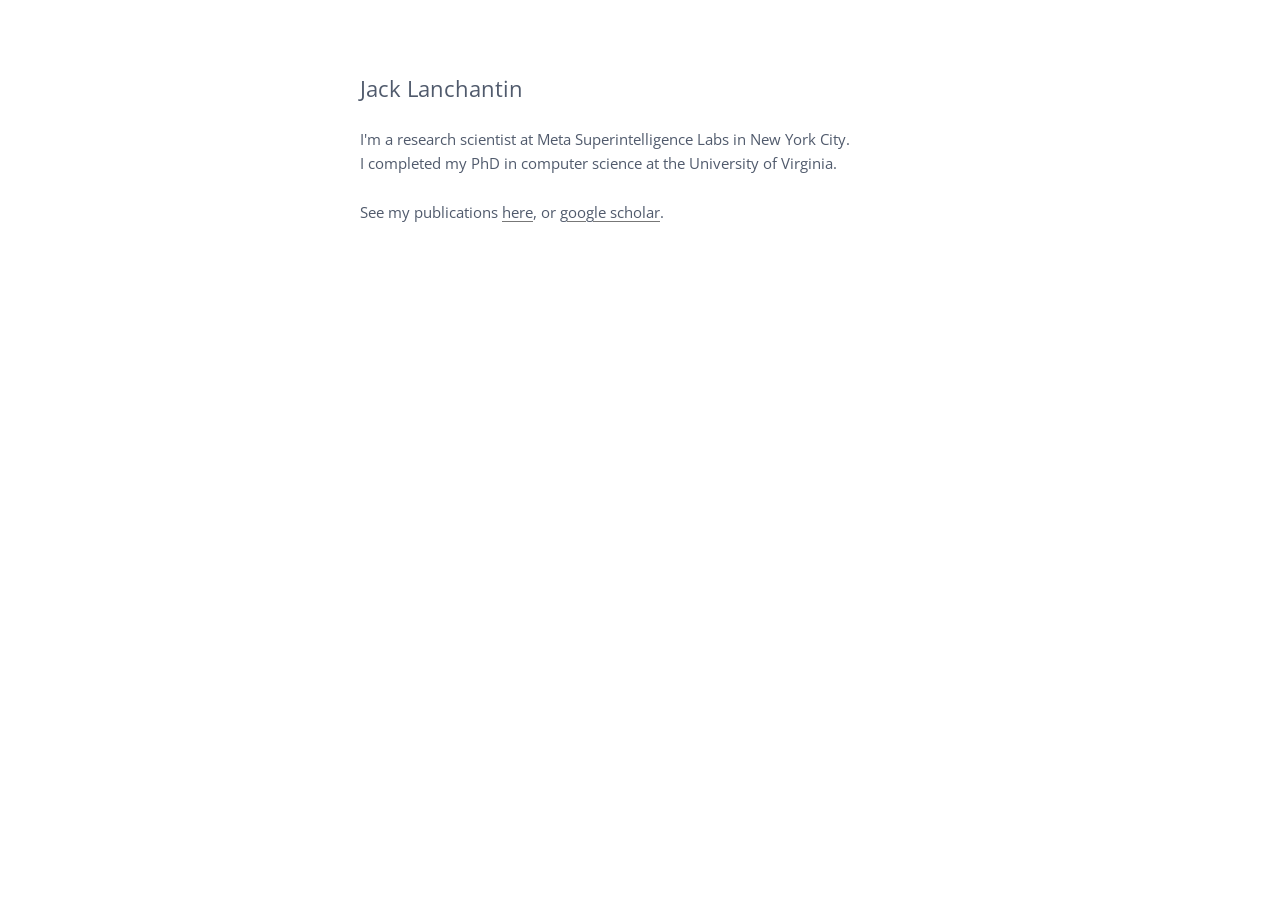
<file: index.html>
<!doctype html>
<html lang="en">
  <head>
    <meta charset="utf-8">
    <meta name="viewport" content="width=device-width, initial-scale=1">
    <meta name="description" content="Jack Lanchantin is a research scientist at Meta Superintelligence Labs in New York City.">
    <title>Jack Lanchantin</title>
    <link rel="icon" type="image/svg+xml" href="/favicon.svg">
    <link rel="preconnect" href="https://fonts.googleapis.com">
    <link rel="preconnect" href="https://fonts.gstatic.com" crossorigin>
    <link href="https://fonts.googleapis.com/css2?family=Open+Sans:wght@400;600&amp;display=swap" rel="stylesheet">
    <link rel="stylesheet" href="/css/site.css?v=2">
  </head>
  <body>
    <a class="skip-link" href="#main">Skip to content</a>
    <main id="main" class="container home-content">
      <h1>Jack Lanchantin</h1>
      <p>I'm a research scientist at Meta Superintelligence Labs in New York City. <span class="keep-together">I completed</span> my PhD in computer science at the University of Virginia.</p>
      <p>See my publications <a href="/home/publications/">here</a>, or <a href="https://scholar.google.com/citations?user=35PmAZwAAAAJ&amp;hl=en">google scholar</a>.</p>
    </main>
  </body>
</html>
</file>
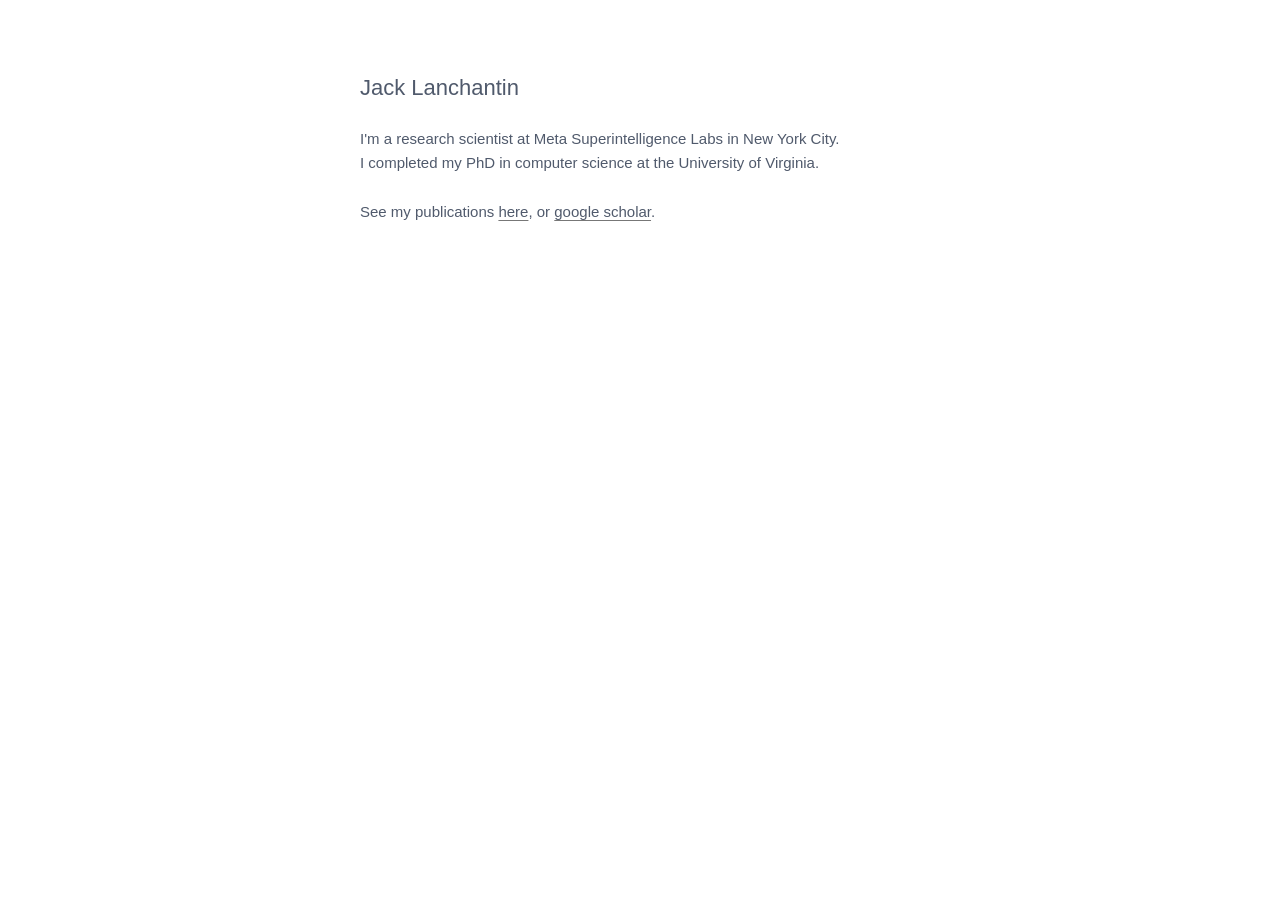
<file: home/index.html>
<!doctype html>
<html lang="en">
  <head>
    <meta charset="utf-8">
    <meta http-equiv="refresh" content="0; url=/">
    <link rel="canonical" href="/">
    <title>Jack Lanchantin</title>
  </head>
  <body>
    <p>This page has moved to the <a href="/">homepage</a>.</p>
  </body>
</html>
</file>
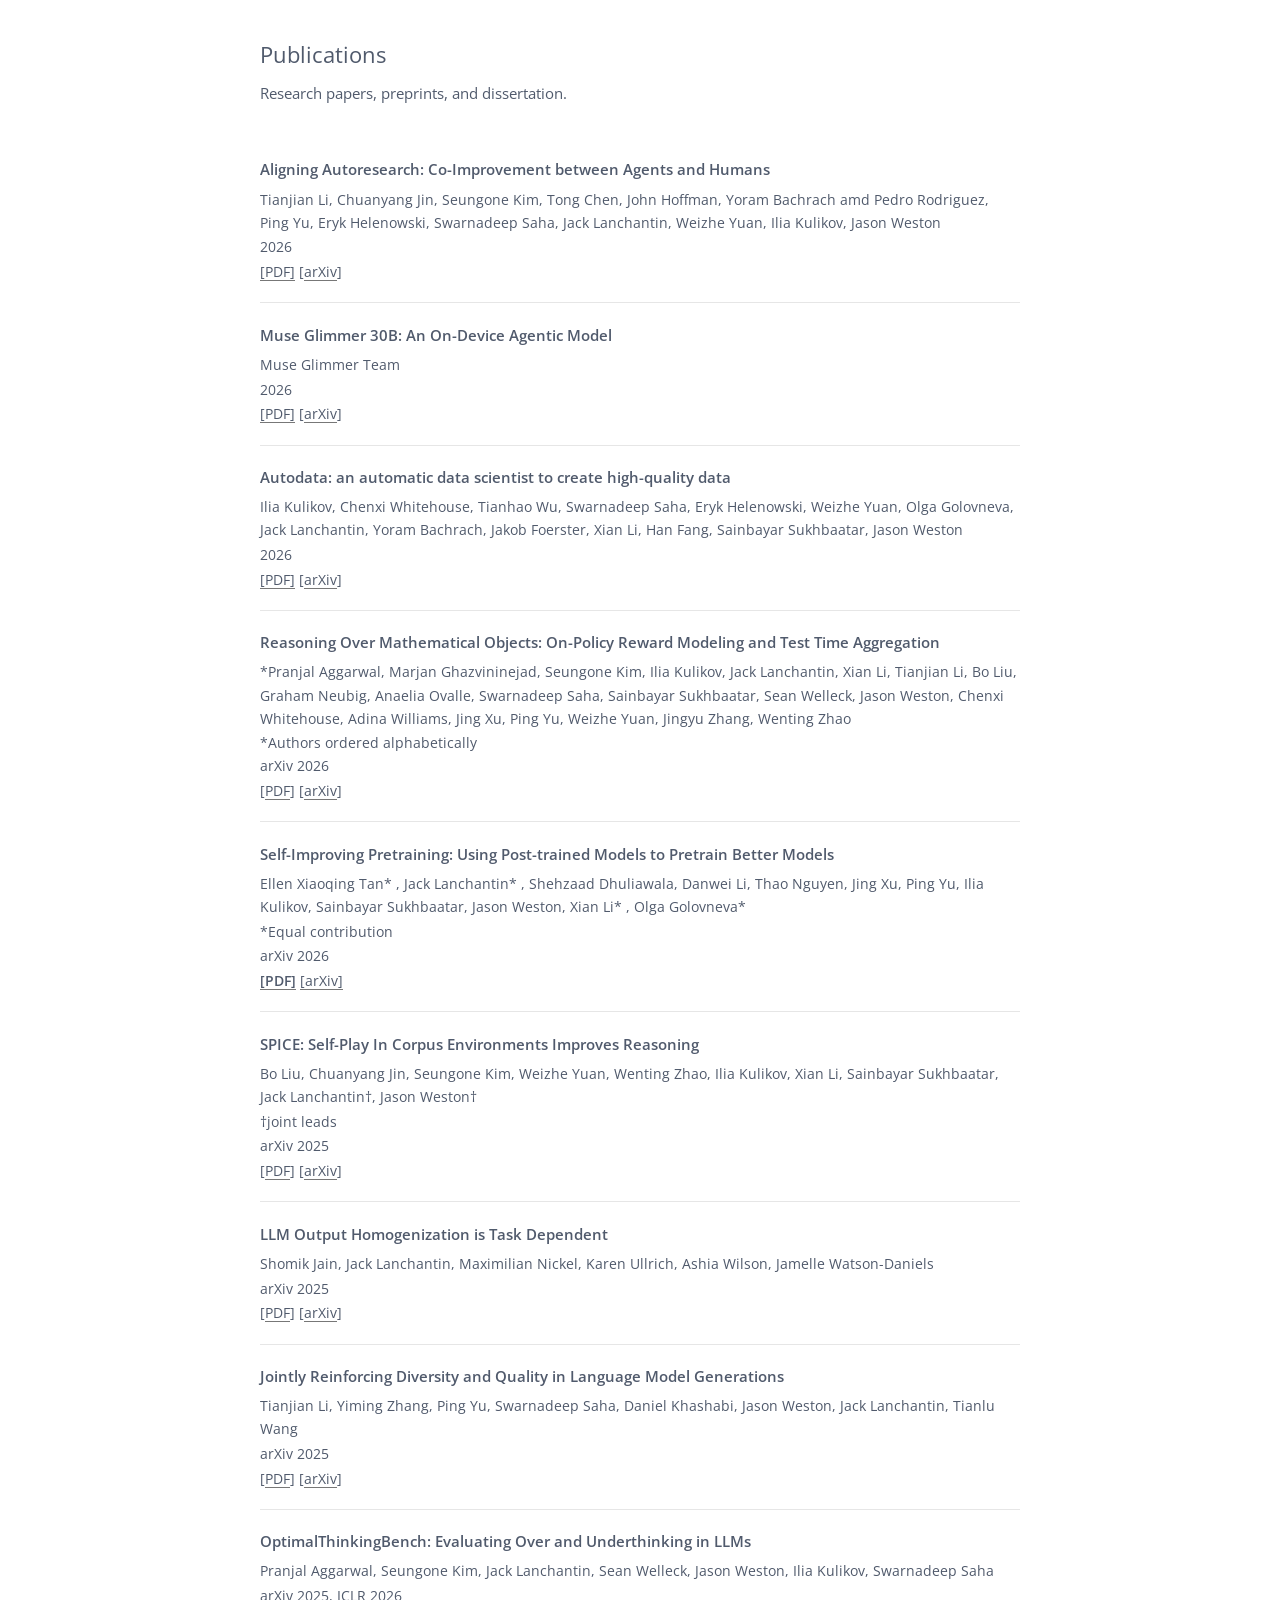
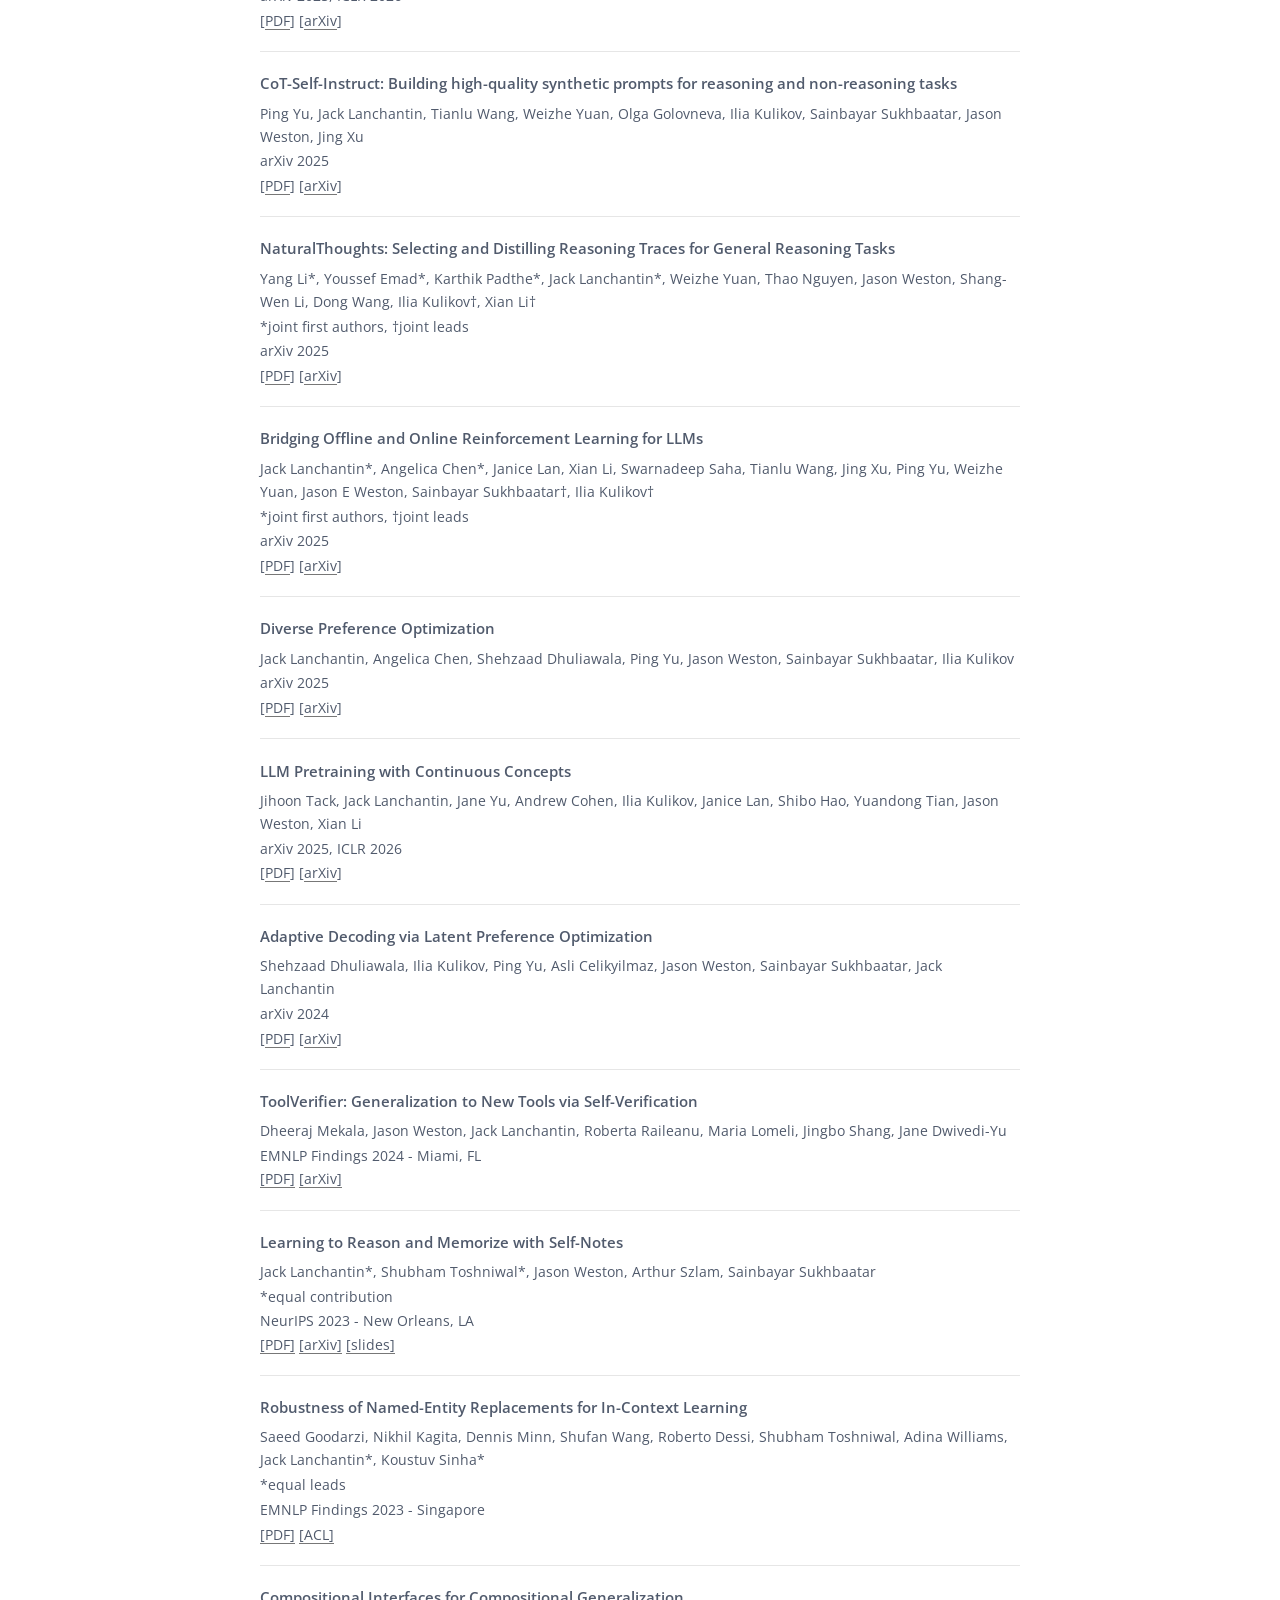
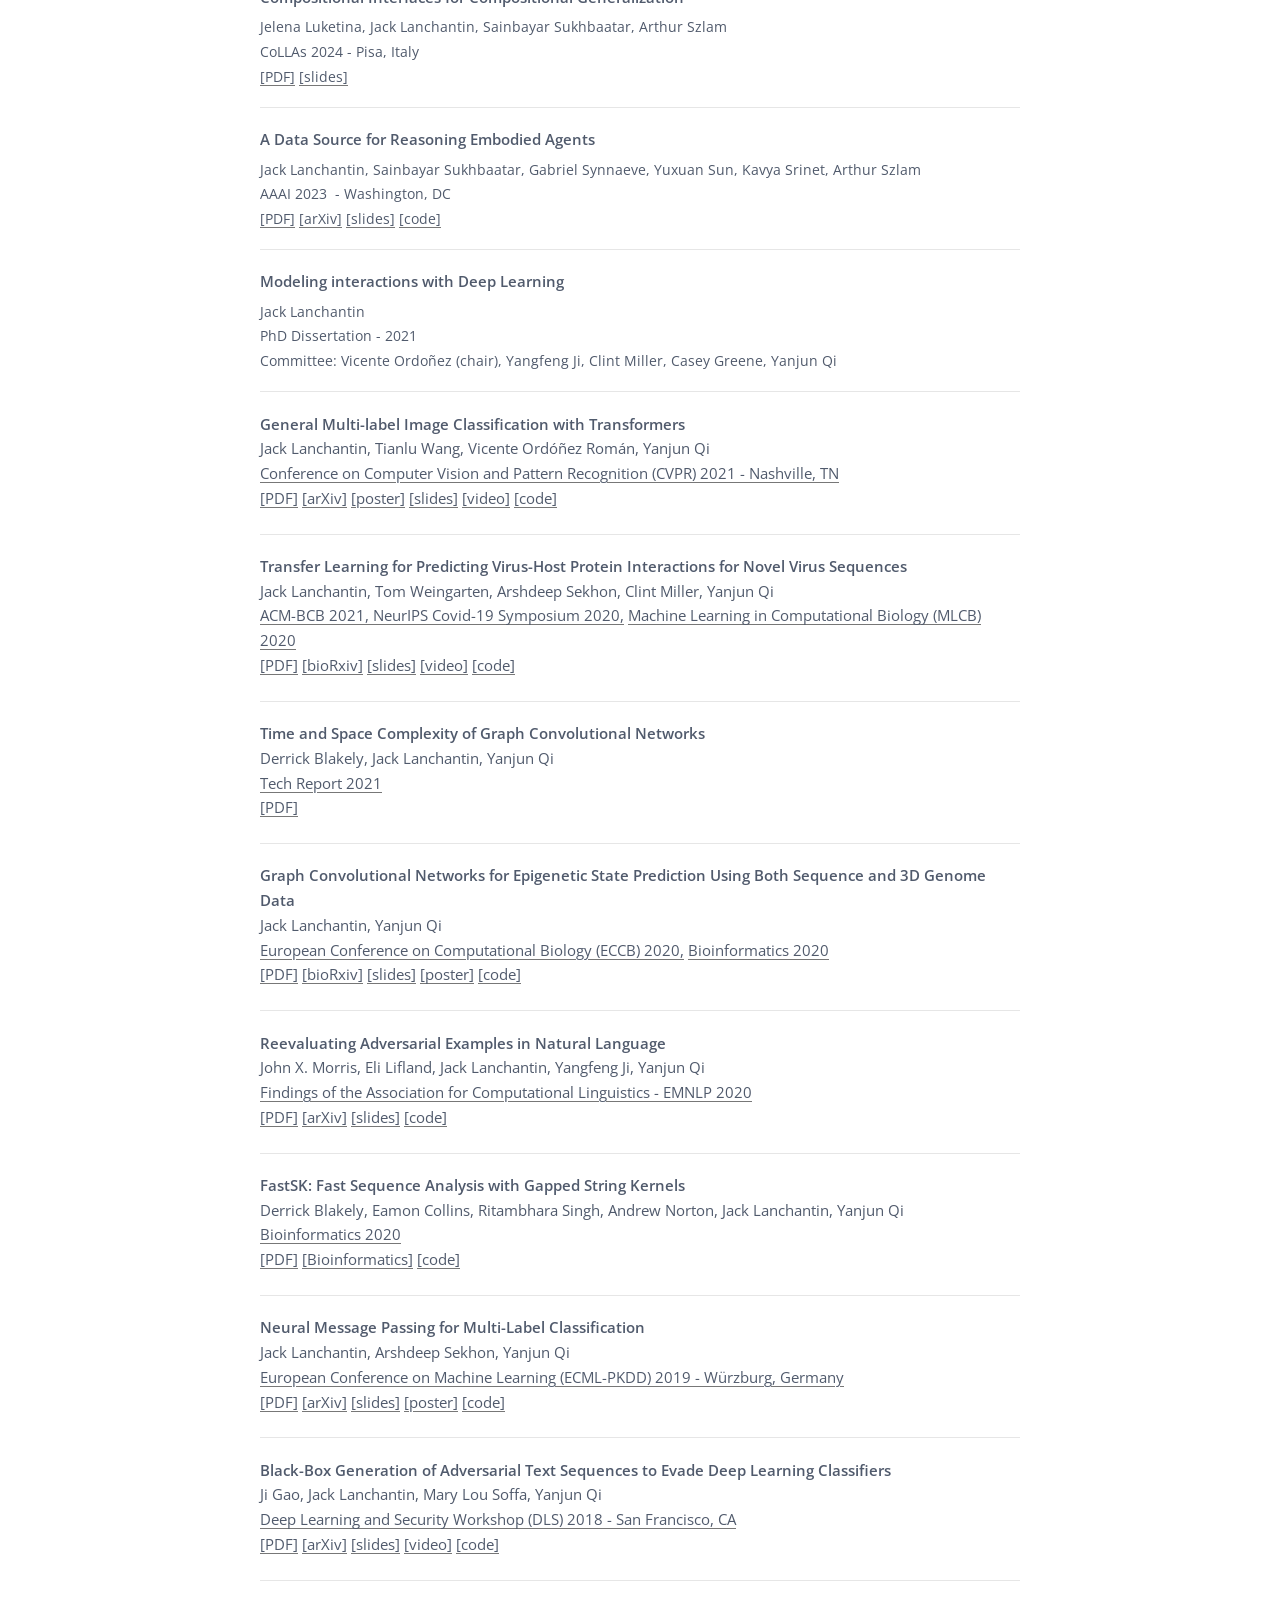
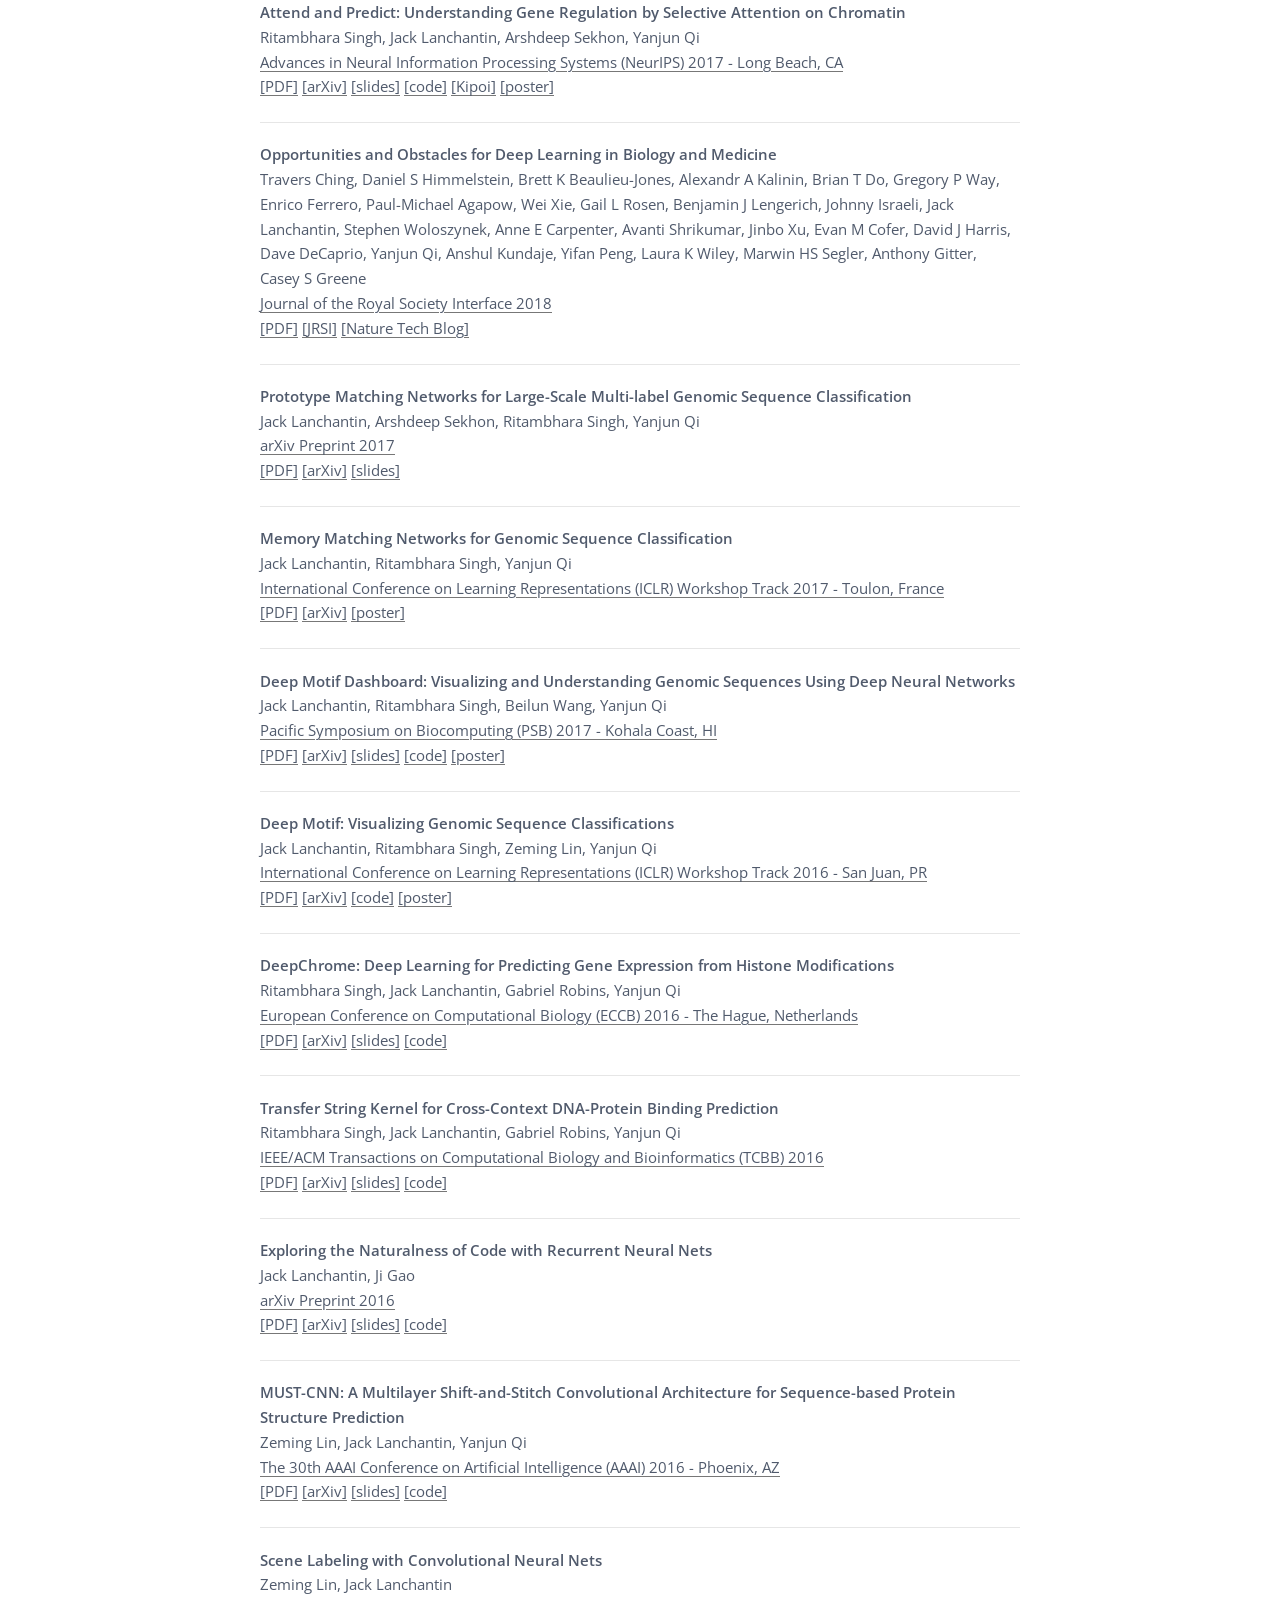
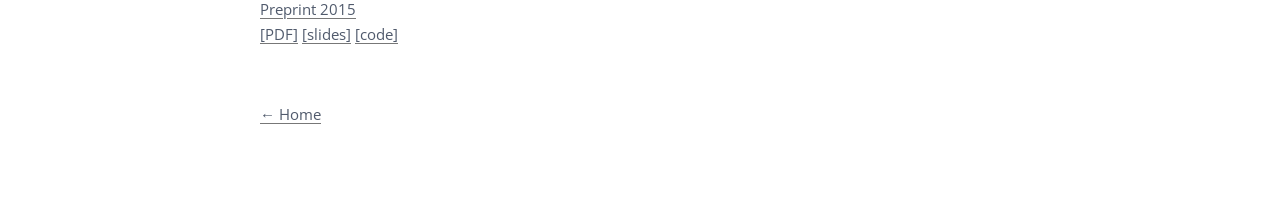
<file: home/publications/index.html>
<!doctype html>
<html lang="en">
  <head>
    <meta charset="utf-8">
    <meta name="viewport" content="width=device-width, initial-scale=1">
    <meta name="description" content="Publications and research by Jack Lanchantin.">
    <title>Publications — Jack Lanchantin</title>
    <link rel="icon" type="image/svg+xml" href="/favicon.svg">
    <link rel="preconnect" href="https://fonts.googleapis.com">
    <link rel="preconnect" href="https://fonts.gstatic.com" crossorigin>
    <link href="https://fonts.googleapis.com/css2?family=Open+Sans:wght@400;600&amp;display=swap" rel="stylesheet">
    <link rel="stylesheet" href="/css/site.css?v=2">
  </head>
  <body>
    <a class="skip-link" href="#main">Skip to content</a>
    <main id="main" class="container publications-content">
      <h1>Publications</h1>
      <p>Research papers, preprints, and dissertation.</p>
      <ol class="publication-list">
        <li>
          <p class="title"><strong>Aligning Autoresearch: Co-Improvement between Agents and Humans</strong></p>
          <p>Tianjian Li, Chuanyang Jin, Seungone Kim, Tong Chen, John Hoffman, Yoram Bachrach amd Pedro Rodriguez, Ping Yu, Eryk Helenowski, Swarnadeep Saha, Jack Lanchantin, Weizhe Yuan, Ilia Kulikov, Jason Weston</p>
          <p>2026</p>
          <p><a href="https://arxiv.org/pdf/2610.38882">[PDF]</a> [<a href="https://arxiv.org/abs/2610.38882">arXiv</a>]</p>
        </li>
        <li>
          <p class="title"><strong>Muse Glimmer 30B: An On-Device Agentic Model</strong></p>
          <p>Muse Glimmer Team</p>
          <p>2026</p>
          <p><a href="https://arxiv.org/pdf/2610.24628">[PDF]</a> [<a href="https://arxiv.org/abs/2610.24628">arXiv</a>]</p>
        </li>
        <li>
          <p class="title"><strong>Autodata: an automatic data scientist to create high-quality data</strong></p>
          <p>Ilia Kulikov, Chenxi Whitehouse, Tianhao Wu, Swarnadeep Saha, Eryk Helenowski, Weizhe Yuan, Olga Golovneva, Jack Lanchantin, Yoram Bachrach, Jakob Foerster, Xian Li, Han Fang, Sainbayar Sukhbaatar, Jason Weston</p>
          <p>2026</p>
          <p><a href="https://arxiv.org/pdf/2606.25996">[PDF]</a> [<a href="https://arxiv.org/abs/2606.25996">arXiv</a>]</p>
        </li>
        <li>
          <p class="title"><strong>Reasoning Over Mathematical Objects: On-Policy Reward Modeling and Test Time Aggregation</strong></p>
          <p>*Pranjal Aggarwal, Marjan Ghazvininejad, Seungone Kim, Ilia Kulikov, Jack Lanchantin, Xian Li, Tianjian Li, Bo Liu, Graham Neubig, Anaelia Ovalle, Swarnadeep Saha, Sainbayar Sukhbaatar, Sean Welleck, Jason Weston, Chenxi Whitehouse, Adina Williams, Jing Xu, Ping Yu, Weizhe Yuan, Jingyu Zhang, Wenting Zhao</p>
          <p>*Authors ordered alphabetically<br>arXiv 2026</p>
          <p>[<a href="https://arxiv.org/pdf/2603.18886">PDF</a>] [<a href="https://arxiv.org/abs/2603.18886">arXiv</a>]</p>
        </li>
        <li>
          <p class="title"><strong>Self-Improving Pretraining: Using Post-trained Models to Pretrain Better Models</strong></p>
          <p>Ellen Xiaoqing Tan* , Jack Lanchantin* , Shehzaad Dhuliawala, Danwei Li, Thao Nguyen, Jing Xu, Ping Yu, Ilia Kulikov, Sainbayar Sukhbaatar, Jason Weston, Xian Li* , Olga Golovneva*</p>
          <p>*Equal contribution</p>
          <p>arXiv 2026</p>
          <p><a href="https://arxiv.org/pdf/2601.21343"><strong>[PDF]</strong></a> <a href="https://arxiv.org/abs/2601.21343">[arXiv]</a></p>
        </li>
        <li>
          <p class="title"><strong>SPICE: Self-Play In Corpus Environments Improves Reasoning</strong></p>
          <p>Bo Liu, Chuanyang Jin, Seungone Kim, Weizhe Yuan, Wenting Zhao, Ilia Kulikov, Xian Li, Sainbayar Sukhbaatar, Jack Lanchantin†, Jason Weston†</p>
          <p>†joint leads</p>
          <p>arXiv 2025</p>
          <p>[<a href="https://arxiv.org/pdf/2510.24684">PDF</a>] [<a href="https://arxiv.org/abs/2510.24684">arXiv</a>]</p>
        </li>
        <li>
          <p class="title"><strong>LLM Output Homogenization is Task Dependent</strong></p>
          <p>Shomik Jain, Jack Lanchantin, Maximilian Nickel, Karen Ullrich, Ashia Wilson, Jamelle Watson-Daniels</p>
          <p>arXiv 2025</p>
          <p>[<a href="https://arxiv.org/pdf/2509.21267">PDF</a>] [<a href="https://arxiv.org/abs/2509.21267">arXiv</a>]</p>
        </li>
        <li>
          <p class="title"><strong>Jointly Reinforcing Diversity and Quality in Language Model Generations</strong></p>
          <p>Tianjian Li, Yiming Zhang, Ping Yu, Swarnadeep Saha, Daniel Khashabi, Jason Weston, Jack Lanchantin, Tianlu Wang</p>
          <p>arXiv 2025</p>
          <p>[<a href="https://arxiv.org/pdf/2509.02534">PDF</a>] [<a href="https://arxiv.org/abs/2509.02534">arXiv</a>]</p>
        </li>
        <li>
          <p class="title"><strong>OptimalThinkingBench: Evaluating Over and Underthinking in LLMs</strong></p>
          <p>Pranjal Aggarwal, Seungone Kim, Jack Lanchantin, Sean Welleck, Jason Weston, Ilia Kulikov, Swarnadeep Saha</p>
          <p>arXiv 2025, ICLR 2026</p>
          <p>[<a href="https://arxiv.org/pdf/2508.13141">PDF</a>] [<a href="https://arxiv.org/abs/2508.13141">arXiv</a>]</p>
        </li>
        <li>
          <p class="title"><strong>CoT-Self-Instruct: Building high-quality synthetic prompts for reasoning and non-reasoning tasks</strong></p>
          <p>Ping Yu, Jack Lanchantin, Tianlu Wang, Weizhe Yuan, Olga Golovneva, Ilia Kulikov, Sainbayar Sukhbaatar, Jason Weston, Jing Xu</p>
          <p>arXiv 2025</p>
          <p>[<a href="https://arxiv.org/pdf/2507.23751">PDF</a>] [<a href="https://arxiv.org/abs/2507.23751">arXiv</a>]</p>
        </li>
        <li>
          <p class="title"><strong>NaturalThoughts: Selecting and Distilling Reasoning Traces for General Reasoning Tasks</strong></p>
          <p>Yang Li*, Youssef Emad*, Karthik Padthe*, Jack Lanchantin*, Weizhe Yuan, Thao Nguyen, Jason Weston, Shang-Wen Li, Dong Wang, Ilia Kulikov†, Xian Li†</p>
          <p>*joint first authors, †joint leads</p>
          <p>arXiv 2025</p>
          <p>[<a href="https://arxiv.org/pdf/2507.01921">PDF</a>] [<a href="https://arxiv.org/abs/2507.01921">arXiv</a>]</p>
        </li>
        <li>
          <p class="title"><strong>Bridging Offline and Online Reinforcement Learning for LLMs</strong></p>
          <p>Jack Lanchantin*, Angelica Chen*, Janice Lan, Xian Li, Swarnadeep Saha, Tianlu Wang, Jing Xu, Ping Yu, Weizhe Yuan, Jason E Weston, Sainbayar Sukhbaatar†, Ilia Kulikov†</p>
          <p>*joint first authors, †joint leads</p>
          <p>arXiv 2025</p>
          <p>[<a href="https://arxiv.org/pdf/2506.21495">PDF</a>] [<a href="https://arxiv.org/abs/2506.21495">arXiv</a>]</p>
        </li>
        <li>
          <p class="title"><strong>Diverse Preference Optimization</strong></p>
          <p>Jack Lanchantin, Angelica Chen, Shehzaad Dhuliawala, Ping Yu, Jason Weston, Sainbayar Sukhbaatar, Ilia Kulikov</p>
          <p>arXiv 2025</p>
          <p>[<a href="https://arxiv.org/pdf/2501.18101">PDF</a>] [<a href="https://arxiv.org/abs/2501.18101">arXiv</a>]</p>
        </li>
        <li>
          <p class="title"><strong>LLM Pretraining with Continuous Concepts</strong></p>
          <p>Jihoon Tack, Jack Lanchantin, Jane Yu, Andrew Cohen, Ilia Kulikov, Janice Lan, Shibo Hao, Yuandong Tian, Jason Weston, Xian Li</p>
          <p>arXiv 2025, ICLR 2026</p>
          <p>[<a href="https://arxiv.org/pdf/2502.08524">PDF</a>] [<a href="https://arxiv.org/abs/2502.08524">arXiv</a>]</p>
        </li>
        <li>
          <p class="title"><strong>Adaptive Decoding via Latent Preference Optimization</strong></p>
          <p>Shehzaad Dhuliawala, Ilia Kulikov, Ping Yu, Asli Celikyilmaz, Jason Weston, Sainbayar Sukhbaatar, Jack Lanchantin</p>
          <p>arXiv 2024</p>
          <p>[<a href="https://arxiv.org/pdf/2411.09661">PDF</a>] [<a href="https://arxiv.org/abs/2411.09661">arXiv</a>]</p>
        </li>
        <li>
          <p class="title"><strong>ToolVerifier: Generalization to New Tools via Self-Verification</strong></p>
          <p>Dheeraj Mekala, Jason Weston, Jack Lanchantin, Roberta Raileanu, Maria Lomeli, Jingbo Shang, Jane Dwivedi-Yu</p>
          <p>EMNLP Findings 2024 - Miami, FL<br><a href="https://arxiv.org/pdf/2402.14158.pdf">[PDF]</a> <a href="https://arxiv.org/abs/2402.14158">[arXiv]</a></p>
        </li>
        <li>
          <p class="title"><strong>Learning to Reason and Memorize with Self-Notes</strong></p>
          <p>Jack Lanchantin*, Shubham Toshniwal*, Jason Weston, Arthur Szlam, Sainbayar Sukhbaatar</p>
          <p>*equal contribution</p>
          <p>NeurIPS 2023 - New Orleans, LA<br><a href="https://arxiv.org/pdf/2305.00833.pdf">[PDF]</a> <a href="https://arxiv.org/abs/2305.00833">[arXiv]</a> <a href="https://docs.google.com/presentation/d/1-v90TIUjdd-ZAkgA3-B6uG1dDrqBIstYRl8I5f_y7fs/edit?usp=sharing">[slides]</a></p>
        </li>
        <li>
          <p class="title"><strong>Robustness of Named-Entity Replacements for In-Context Learning</strong></p>
          <p>Saeed Goodarzi, Nikhil Kagita, Dennis Minn, Shufan Wang, Roberto Dessi, Shubham Toshniwal, Adina Williams, Jack Lanchantin*, Koustuv Sinha*</p>
          <p>*equal leads</p>
          <p>EMNLP Findings 2023 - Singapore</p>
          <p><a href="https://aclanthology.org/2023.findings-emnlp.728.pdf">[PDF]</a> <a href="https://aclanthology.org/2023.findings-emnlp.728/">[ACL]</a></p>
        </li>
        <li>
          <p class="title"><strong>Compositional Interfaces for Compositional Generalization</strong></p>
          <p>Jelena Luketina, Jack Lanchantin, Sainbayar Sukhbaatar, Arthur Szlam</p>
          <p>CoLLAs 2024 - Pisa, Italy</p>
          <p><a href="https://openreview.net/attachment?id=CSTjf7dG5J&amp;name=pdf">[PDF]</a> <a href="/home">[slides]</a></p>
        </li>
        <li>
          <p class="title"><strong>A Data Source for Reasoning Embodied Agents</strong></p>
          <p>Jack Lanchantin, Sainbayar Sukhbaatar, Gabriel Synnaeve, Yuxuan Sun, Kavya Srinet, Arthur Szlam</p>
          <p>AAAI 2023  - Washington, DC</p>
          <p><a href="https://arxiv.org/pdf/2309.07974.pdf">[PDF]</a> <a href="https://arxiv.org/abs/2309.07974">[arXiv]</a> <a href="https://docs.google.com/presentation/d/12rp2ltYs0QI65tQdwEn8dCebrdYG0BfHS3iMk4zH5R0/edit?usp=sharing">[slides]</a> <a href="https://github.com/facebookresearch/neuralmemory">[code]</a></p>
        </li>
        <li>
          <p class="title"><strong>Modeling interactions with Deep Learning</strong></p>
          <p>Jack Lanchantin</p>
          <p>PhD Dissertation - 2021</p>
          <p>Committee: Vicente Ordoñez (chair), Yangfeng Ji, Clint Miller, Casey Greene, Yanjun Qi</p>
        </li>
        <li>
          <p class="title"><strong>General Multi-label Image Classification with Transformers</strong><br>Jack Lanchantin, Tianlu Wang, Vicente Ordóñez Román, Yanjun Qi<br><a href="http://cvpr2021.thecvf.com/">Conference on Computer Vision and Pattern Recognition (CVPR) 2021 - Nashville, TN<br></a><a href="https://arxiv.org/pdf/2011.14027.pdf">[PDF]</a> <a href="https://arxiv.org/abs/2011.14027">[arXiv]</a> <a href="https://jacklanchantin.github.io/documents/ctran_poster.pdf">[poster]</a> <a href="https://jacklanchantin.github.io/documents/ctran_slides.pdf">[slides]</a> <a href="https://www.youtube.com/watch?v=8BYXqD_sOoY">[video]</a> <a href="https://github.com/QData/C-Tran">[code]</a></p>
        </li>
        <li>
          <p class="title"><strong>Transfer Learning for Predicting Virus-Host Protein Interactions for Novel Virus Sequences</strong><br>Jack Lanchantin, Tom Weingarten, Arshdeep Sekhon, Clint Miller, Yanjun Qi<br><a href="https://acm-bcb.org/">ACM-BCB 2021, </a><a href="https://nips.cc/virtual/2020/public/e_covid19.html">NeurIPS Covid-19 Symposium 2020,</a> <a href="https://sites.google.com/cs.washington.edu/mlcb2020/">Machine Learning in Computational Biology (MLCB) 2020<br></a><a href="https://www.biorxiv.org/content/10.1101/2020.12.14.422772v2.full.pdf">[PDF]</a> <a href="https://www.biorxiv.org/content/10.1101/2020.12.14.422772v2">[bioRxiv]</a> <a href="https://docs.google.com/presentation/d/1LfSVsZ2hSy7F-AVXt1WIUfT2Qsw-db7VITZhmifAniQ/edit?usp=sharing">[slides]</a> <a href="https://www.youtube.com/watch?v=Wo3TviG12Zs&amp;list=PLHj6AQSqIUkPAuSXceSUDelFw_ORaui7x&amp;index=1">[video]</a> <a href="https://github.com/QData/motr">[code]</a></p>
        </li>
        <li>
          <p class="title"><strong>Time and Space Complexity of Graph Convolutional Networks</strong><br>Derrick Blakely, Jack Lanchantin, Yanjun Qi<br><a href="https://jacklanchantin.github.io/">Tech Report 2021<br></a><a href="https://jacklanchantin.github.io/documents/GCN_complexity.pdf">[PDF]</a></p>
        </li>
        <li>
          <p class="title"><strong>Graph Convolutional Networks for Epigenetic State Prediction Using Both Sequence and 3D Genome Data</strong><br>Jack Lanchantin, Yanjun Qi<br><a href="https://eccb2020.info/">European Conference on Computational Biology (ECCB) 2020,</a> <a href="https://jacklanchantin.github.io/">Bioinformatics 2020<br></a><a href="https://www.biorxiv.org/content/10.1101/840173v1.full.pdf">[PDF]</a> <a href="https://www.biorxiv.org/content/10.1101/840173v1">[bioRxiv]</a> <a href="https://docs.google.com/presentation/d/1mb8Q7dKsmHs172XTu63OlJ3zvfLXSvGsI-tx9VO1Nak/edit?usp=sharing">[slides]</a> <a href="https://jacklanchantin.github.io/documents/ChromeGCN_poster.pdf">[poster]</a> <a href="https://github.com/QData/ChromeGCN">[code]</a></p>
        </li>
        <li>
          <p class="title"><strong>Reevaluating Adversarial Examples in Natural Language</strong><br>John X. Morris, Eli Lifland, Jack Lanchantin, Yangfeng Ji, Yanjun Qi<br><a href="https://www.aclweb.org/anthology/2020.findings-emnlp.341/">Findings of the Association for Computational Linguistics - EMNLP 2020<br></a><a href="https://arxiv.org/pdf/2004.14174.pdf">[PDF]</a> <a href="https://arxiv.org/abs/2004.14174">[arXiv]</a> <a href="https://docs.google.com/presentation/d/1VbhUgtBFHRO0s7ZjMQNnLTr1NRS4RByrwj9EPdveL7Q/edit#slide=id.p">[slides]</a> <a href="https://github.com/QData/TextAttack">[code]</a></p>
        </li>
        <li>
          <p class="title"><strong>FastSK: Fast Sequence Analysis with Gapped String Kernels</strong><br>Derrick Blakely, Eamon Collins, Ritambhara Singh, Andrew Norton, Jack Lanchantin, Yanjun Qi<br><a href="https://academic.oup.com/bioinformatics/article/36/Supplement_2/i857/6055916?login=true">Bioinformatics 2020<br></a><a href="https://academic.oup.com/bioinformatics/article-pdf/36/Supplement_2/i857/35314296/btaa817.pdf">[PDF]</a> <a href="https://academic.oup.com/bioinformatics/article/36/Supplement_2/i857/6055916?login=true">[Bioinformatics]</a> <a href="https://github.com/QData/FastSK">[code]</a></p>
        </li>
        <li>
          <p class="title"><strong>Neural Message Passing for Multi-Label Classification</strong><br>Jack Lanchantin, Arshdeep Sekhon, Yanjun Qi<br><a href="http://ecmlpkdd2019.org/">European Conference on Machine Learning (ECML-PKDD) 2019 - Würzburg, Germany<br></a><a href="https://arxiv.org/pdf/1904.08049.pdf">[PDF]</a> <a href="https://arxiv.org/abs/1904.08049">[arXiv]</a> <a href="https://jacklanchantin.github.io/documents/LaMP_slides.pdf">[slides]</a> <a href="https://jacklanchantin.github.io/documents/LaMP_poster.pdf">[poster]</a> <a href="https://github.com/QData/LaMP">[code]</a></p>
        </li>
        <li>
          <p class="title"><strong>Black-Box Generation of Adversarial Text Sequences to Evade Deep Learning Classifiers</strong><br>Ji Gao, Jack Lanchantin, Mary Lou Soffa, Yanjun Qi<br><a href="https://www.ieee-security.org/TC/SPW2018/DLS/">Deep Learning and Security Workshop (DLS) 2018 - San Francisco, CA<br></a><a href="https://arxiv.org/pdf/1801.04354.pdf">[PDF]</a> <a href="https://arxiv.org/abs/1801.04354">[arXiv]</a> <a href="https://qdata.github.io/secureml-web/pic/2018_Ji_DLS_presentation.pdf">[slides]</a> <a href="https://www.youtube.com/watch?v=Ho3V_eACoSQ">[video]</a> <a href="https://github.com/QData/deepWordBug">[code]</a></p>
        </li>
        <li>
          <p class="title"><strong>Attend and Predict: Understanding Gene Regulation by Selective Attention on Chromatin</strong><br>Ritambhara Singh, Jack Lanchantin, Arshdeep Sekhon, Yanjun Qi<br><a href="https://nips.cc/Conferences/2017/">Advances in Neural Information Processing Systems (NeurIPS) 2017 - Long Beach, CA<br></a><a href="https://arxiv.org/pdf/1708.00339.pdf">[PDF]</a> <a href="https://arxiv.org/abs/1708.00339">[arXiv]</a> <a href="https://jacklanchantin.github.io/documents/AttChrom_slides.pdf">[slides]</a> <a href="https://github.com/QData/AttentiveChrome">[code]</a> <a href="http://kipoi.org/models/AttentiveChrome/">[Kipoi]</a> <a href="https://jacklanchantin.github.io/documents/AttChrome_NIPS2017.pdf">[poster]</a></p>
        </li>
        <li>
          <p class="title"><strong>Opportunities and Obstacles for Deep Learning in Biology and Medicine</strong><br>Travers Ching, Daniel S Himmelstein, Brett K Beaulieu-Jones, Alexandr A Kalinin, Brian T Do, Gregory P Way, Enrico Ferrero, Paul-Michael Agapow, Wei Xie, Gail L Rosen, Benjamin J Lengerich, Johnny Israeli, Jack Lanchantin, Stephen Woloszynek, Anne E Carpenter, Avanti Shrikumar, Jinbo Xu, Evan M Cofer, David J Harris, Dave DeCaprio, Yanjun Qi, Anshul Kundaje, Yifan Peng, Laura K Wiley, Marwin HS Segler, Anthony Gitter, Casey S Greene<br><a href="http://rsif.royalsocietypublishing.org/">Journal of the Royal Society Interface 2018<br></a><a href="https://jacklanchantin.github.io/documents/OpportunitiesAndObstacles.pdf">[PDF]</a> <a href="http://rsif.royalsocietypublishing.org/content/15/141/20170387">[JRSI]</a> <a href="http://blogs.nature.com/naturejobs/2018/02/20/techblog-manubot-powers-a-crowdsourced-deep-learning-review/">[Nature Tech Blog]</a></p>
        </li>
        <li>
          <p class="title"><strong>Prototype Matching Networks for Large-Scale Multi-label Genomic Sequence Classification</strong><br>Jack Lanchantin, Arshdeep Sekhon, Ritambhara Singh, Yanjun Qi<br><a href="https://jacklanchantin.github.io/">arXiv Preprint 2017<br></a><a href="https://arxiv.org/pdf/1710.11238.pdf">[PDF]</a> <a href="https://arxiv.org/abs/1710.11238">[arXiv]</a> <a href="https://jacklanchantin.github.io/">[slides]</a></p>
        </li>
        <li>
          <p class="title"><strong>Memory Matching Networks for Genomic Sequence Classification</strong><br>Jack Lanchantin, Ritambhara Singh, Yanjun Qi<br><a href="https://iclr.cc/archive/www/2017.html">International Conference on Learning Representations (ICLR) Workshop Track 2017 - Toulon, France<br></a><a href="https://openreview.net/pdf?id=ryh9ZySFg">[PDF]</a> <a href="https://arxiv.org/abs/1702.06760">[arXiv]</a> <a href="https://jacklanchantin.github.io/documents/MMN_ICLR2017.pdf">[poster]</a></p>
        </li>
        <li>
          <p class="title"><strong>Deep Motif Dashboard: Visualizing and Understanding Genomic Sequences Using Deep Neural Networks</strong><br>Jack Lanchantin, Ritambhara Singh, Beilun Wang, Yanjun Qi<br><a href="https://psb.stanford.edu/">Pacific Symposium on Biocomputing (PSB) 2017 - Kohala Coast, HI<br></a><a href="https://arxiv.org/pdf/1608.03644.pdf">[PDF]</a> <a href="https://arxiv.org/abs/1608.03644">[arXiv]</a> <a href="https://www.cs.virginia.edu/~yq2h/paperA14/2017_demo_slides.pdf">[slides]</a> <a href="https://github.com/QData/DeepMotif/">[code]</a> <a href="https://jacklanchantin.github.io/documents/DeMo_PSB2017.pdf">[poster]</a></p>
        </li>
        <li>
          <p class="title"><strong>Deep Motif: Visualizing Genomic Sequence Classifications</strong><br>Jack Lanchantin, Ritambhara Singh, Zeming Lin, Yanjun Qi<br><a href="https://iclr.cc/archive/www/2016.html">International Conference on Learning Representations (ICLR) Workshop Track 2016 - San Juan, PR<br></a><a href="https://arxiv.org/pdf/1605.01133.pdf">[PDF]</a> <a href="https://arxiv.org/abs/1605.01133">[arXiv]</a> <a href="https://github.com/QData/DeepMotif/">[code]</a> <a href="https://jacklanchantin.github.io/documents/DeMo_ICLR2016.pdf">[poster]</a></p>
        </li>
        <li>
          <p class="title"><strong>DeepChrome: Deep Learning for Predicting Gene Expression from Histone Modifications</strong><br>Ritambhara Singh, Jack Lanchantin, Gabriel Robins, Yanjun Qi<br><a href="http://www.ebi.ac.uk/eccb/2016/">European Conference on Computational Biology (ECCB) 2016 - The Hague, Netherlands<br></a><a href="https://arxiv.org/pdf/1607.02078.pdf">[PDF]</a> <a href="https://arxiv.org/abs/1607.02078">[arXiv]</a> <a href="http://www.cs.virginia.edu/~yq2h/paperA14/2016-DeepChrome-talk.pdf">[slides]</a> <a href="https://github.com/QData/DeepChrome">[code]</a></p>
        </li>
        <li>
          <p class="title"><strong>Transfer String Kernel for Cross-Context DNA-Protein Binding Prediction</strong><br>Ritambhara Singh, Jack Lanchantin, Gabriel Robins, Yanjun Qi<br><a href="https://www.computer.org/web/tcbb">IEEE/ACM Transactions on Computational Biology and Bioinformatics (TCBB) 2016<br></a><a href="https://arxiv.org/pdf/1609.03490.pdf">[PDF]</a> <a href="https://arxiv.org/abs/1609.03490">[arXiv]</a> <a href="http://www.cs.virginia.edu/~yq2h/paperA14/2016-TSK-talk.pdf">[slides]</a> <a href="https://github.com/QData/TransferStringKernel">[code]</a></p>
        </li>
        <li>
          <p class="title"><strong>Exploring the Naturalness of Code with Recurrent Neural Nets</strong><br>Jack Lanchantin, Ji Gao<br><a href="https://jacklanchantin.github.io/">arXiv Preprint 2016<br></a><a href="https://arxiv.org/pdf/1803.08793.pdf">[PDF]</a> <a href="https://arxiv.org/abs/1803.08793">[arXiv]</a> <a href="https://jacklanchantin.github.io/documents/SCLM.pdf">[slides]</a> <a href="https://github.com/jacklanchantin/SourceCodeLanguageModel/">[code]</a></p>
        </li>
        <li>
          <p class="title"><strong>MUST-CNN: A Multilayer Shift-and-Stitch Convolutional Architecture for Sequence-based Protein Structure Prediction</strong><br>Zeming Lin, Jack Lanchantin, Yanjun Qi<br><a href="https://www.aaai.org/Conferences/AAAI/aaai16.php">The 30th AAAI Conference on Artificial Intelligence (AAAI) 2016 - Phoenix, AZ<br></a><a href="https://arxiv.org/pdf/1605.03004.pdf">[PDF]</a> <a href="https://arxiv.org/abs/1605.03004">[arXiv]</a> <a href="https://www.cs.virginia.edu/~yq2h/paperA14/2016-AAAIt.pdf">[slides]</a> <a href="https://github.com/DeepLearning4BioSeqText/Paper16-AAAI-MUST-CNN">[code]</a></p>
        </li>
        <li>
          <p class="title"><strong>Scene Labeling with Convolutional Neural Nets</strong><br>Zeming Lin, Jack Lanchantin<br><a href="https://jacklanchantin.github.io/">Preprint 2015<br></a><a href="https://jacklanchantin.github.io/documents/SLCNN_preprint.pdf">[PDF]</a> <a href="https://jacklanchantin.github.io/documents/SLCNN.pdf">[slides]</a> <a href="https://github.com/jacklanchantin/SceneLabelingConvNet">[code]</a></p>
        </li>
      </ol>
      <p class="back-home"><a href="/">← Home</a></p>
    </main>
  </body>
</html>
</file>
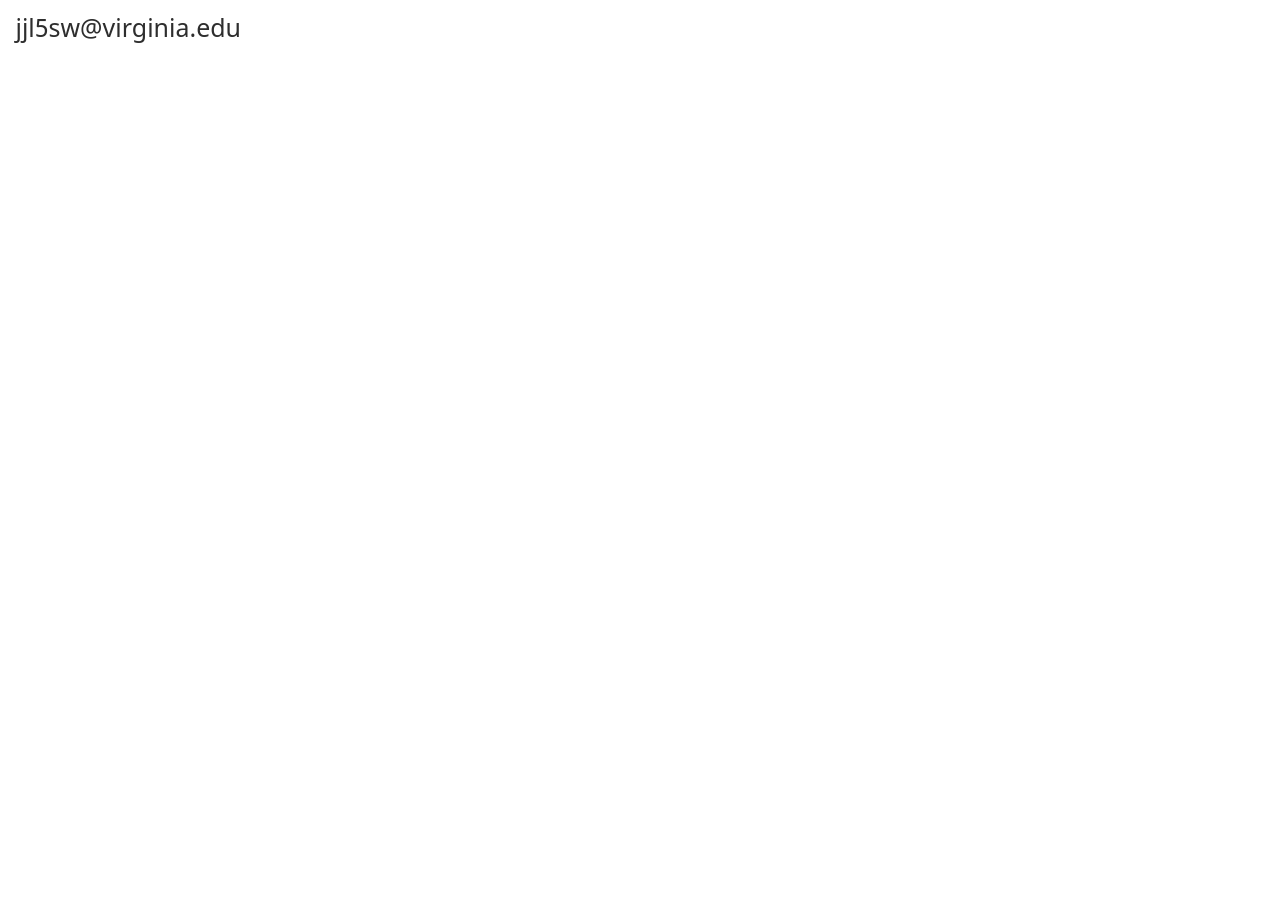
<file: email.html>
<!DOCTYPE html>
<html>
  <head>
    <meta charset="UTF-8">
    <title>email</title>
  </head>
  <body>
  <img src="images/email.png" alt=">https://www-cs-faculty.stanford.edu/~knuth/email.html">
  </body>
</html>
</file>
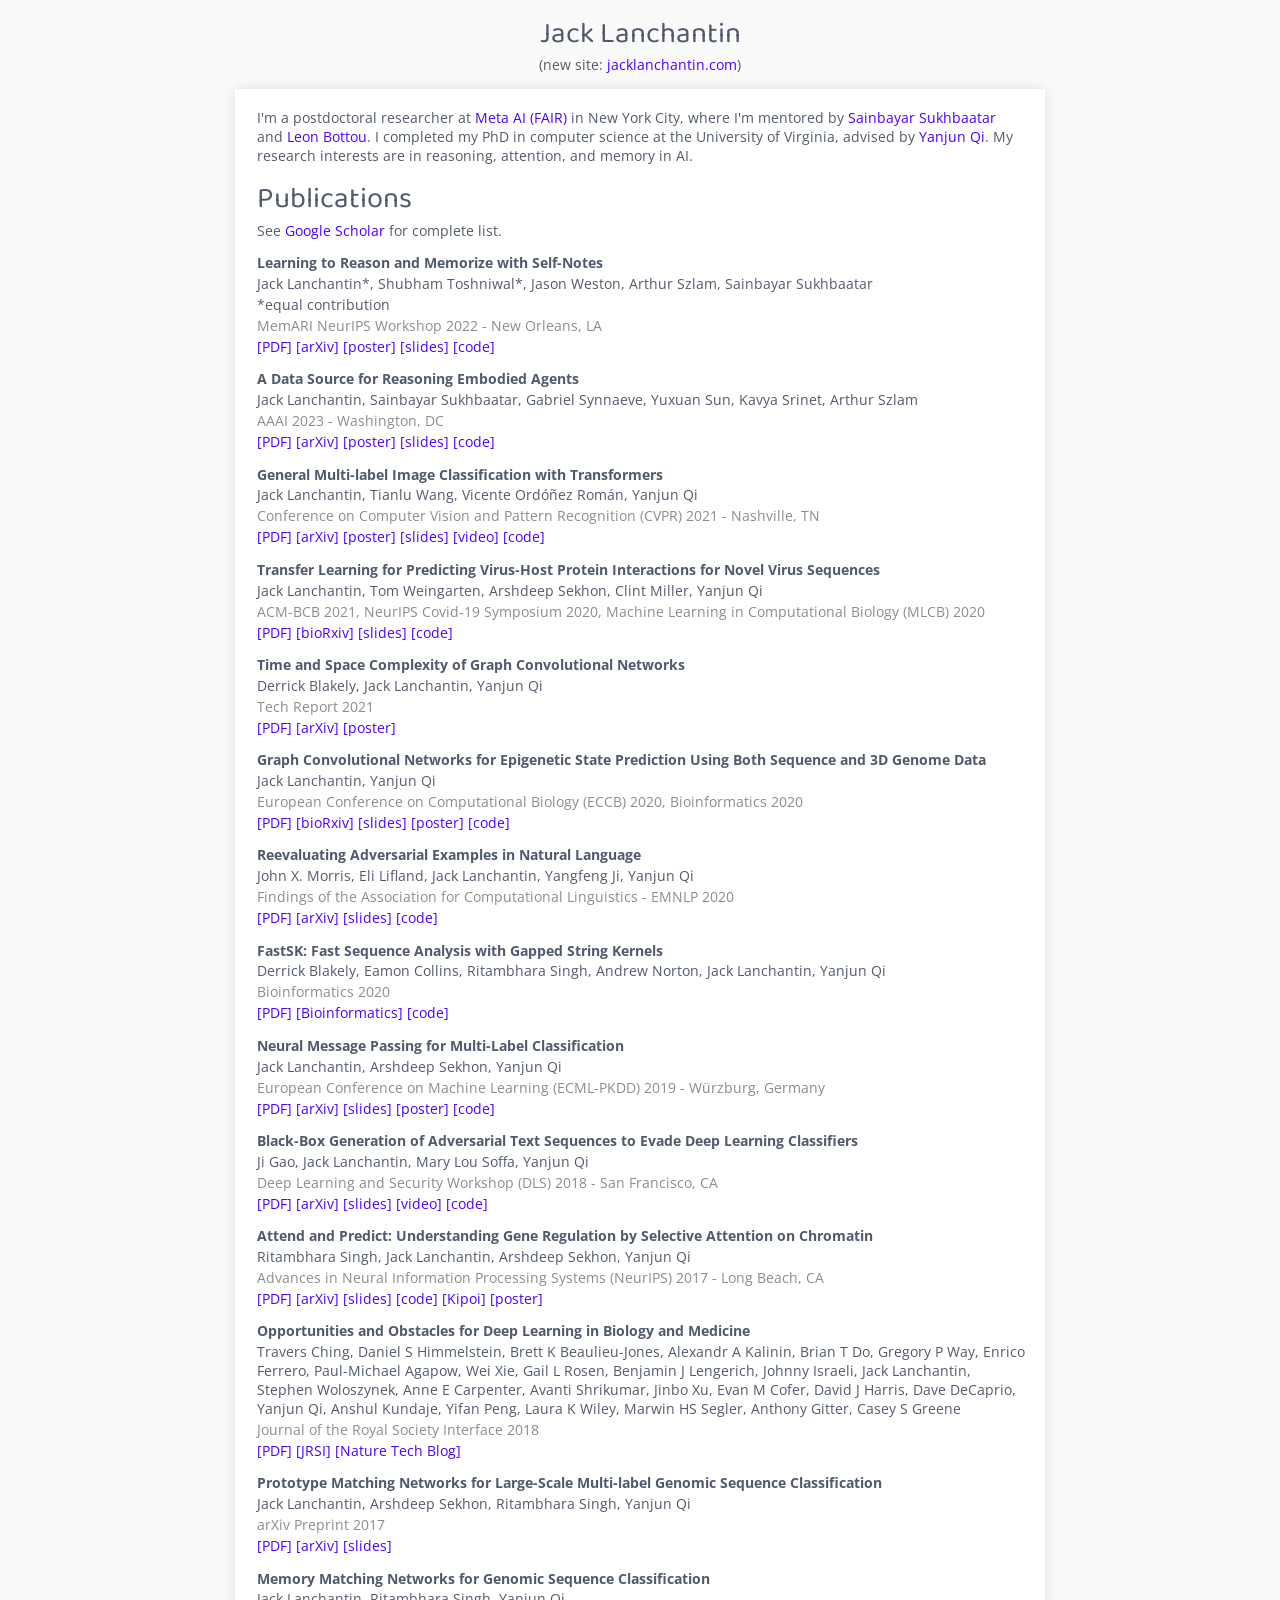
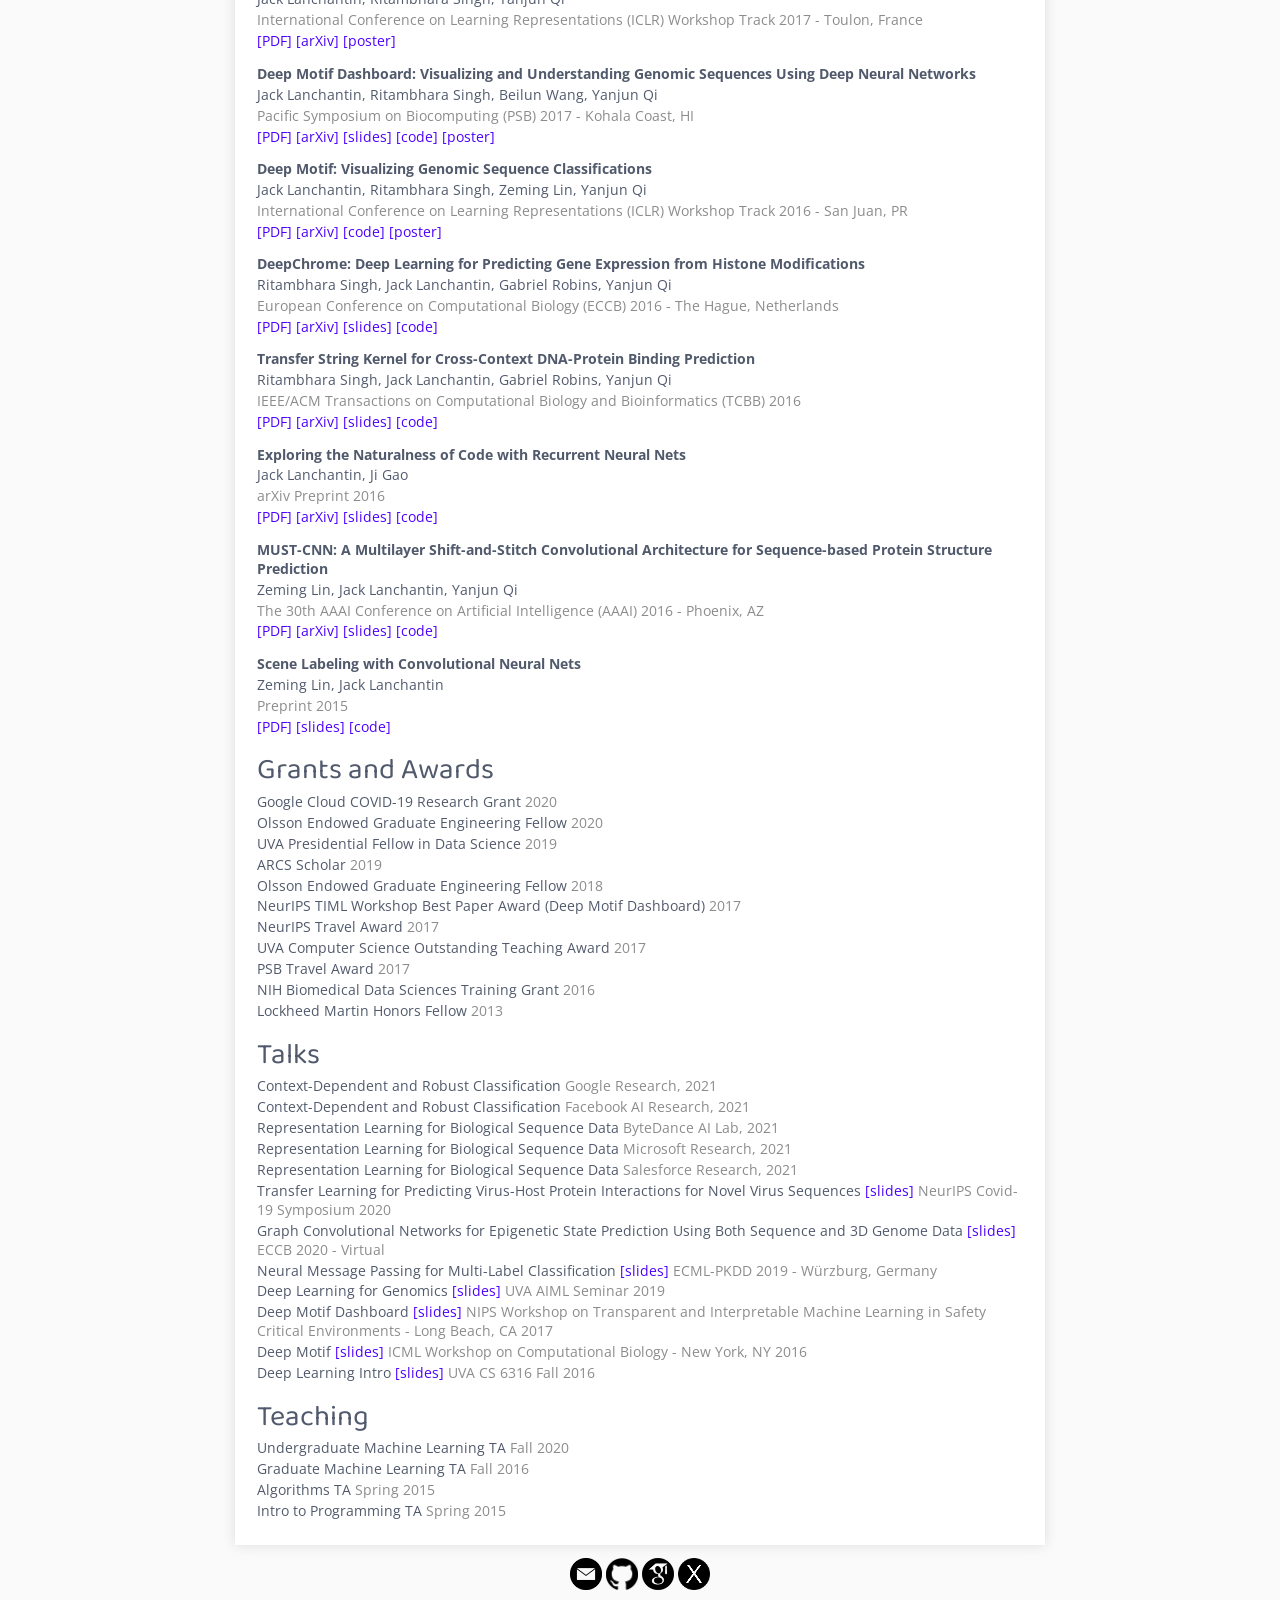
<file: index_old.html>
<!DOCTYPE html>


<head>
    
  <title>Jack Lanchantin</title>
  <meta charset="utf-8">
  <meta http-equiv="X-UA-Compatible" content="IE=edge,chrome=1">
  <meta name="author" content="Jack Lanchantin">
  <meta name="title" content="Jack Lanchantin" >
  <meta name="viewport" content="width=device-width, initial-scale=1">
  <meta property="og:title" content="Jack Lanchantin" />
  <meta name="keywords" content="jack,lanchantin,FAIR, Meta" />
  <meta property="og:site_name" content="Jack Lanchantin Homepage" />
  <meta property="og:type" content="website" />
  <meta property="og:url" content="https://jacklanchantin.github.io/" />
  <meta name="description" content="Jack Lanchantin Academic Homepage">
  <meta property="og:description" content="Jack Lanchantin Academic Homepage" />
  <link rel="icon" type="image/png" href="logos/favicon.png">
  <link rel="canonical" href="https://jacklanchantin.github.io/" />
  <link href="https://fonts.googleapis.com/css?family=Open+Sans:400,300" rel="stylesheet">
  <link href="https://fonts.googleapis.com/css?family=Source+Sans+Pro&display=swap" rel="stylesheet">
  <link href="https://fonts.googleapis.com/css?family=Noto+Sans" rel="stylesheet">
  <link href='http://fonts.googleapis.com/css?family=Roboto:300,200' rel='stylesheet' type='text/css' >
  <link href='http://fonts.googleapis.com/css?family=Baloo+2' rel='stylesheet' type='text/css'>
  <link href="https://fonts.googleapis.com/css?family=Montserrat:300" rel="stylesheet">
  <link rel="preconnect" href="https://fonts.googleapis.com">
  <link rel="preconnect" href="https://fonts.gstatic.com" crossorigin>
  <link href="https://fonts.googleapis.com/css2?family=Baloo+2&display=swap" rel="stylesheet">
  <!-- Custom CSS -->
  <link rel="stylesheet" href="css/style2.css">
</head>

<style>
h1{
    font-weight:normal;
    margin-top:20px;
    margin-bottom:5px;
/*     color: black; */
    color: #515a6c;
  }


  h2, h3, h4, h5, h6{
    font-weight:normal;
    margin-top:2px;
    margin-bottom:2px;
/*     color: black; */
    color: #515a6c;
    font-size:140%;
    margin-top:0em}
  
  }


  h2.class-one{
/*     color:black; */
    color: #515a6c;
    font-size:65%;
  }
  /*   h2:hover.class-one {
   -webkit-transition-duration: 0.3s; 
  transition-duration: 0.3s;
  color: #4c00ff;
  } */

   p{
    font-size:65%;
    hyphens: none;
    margin-top:0;
    color: #515a6c;
  } 

  br {
    content: "";
    margin: 2px;
    display: block;
    font-size: 10%;
  } 

/*   @font-face {
  font-family: 'ProductSans';
  src:  url('/assets/ProductSans-Thin.ttf') format('truetype'),
  }
 */
   html *
  {
     font-family: 'Open Sans', sans-serif;
    text-rendering: optimizeLegibility;
  } 
/* html *
{
font-family: 'Montserrat';
} */



  a:link {
    text-decoration:none;
    color: #4c00ff;
    /* -webkit-transition: 1s;
    transition-duration: 1s;
    transition:1s ease-in all */
  }
  a:visited {
    text-decoration:none;
    color: #4c00ff;
    /* -webkit-transition: 1s;
    transition-duration: 1s; */
  }
  a:hover {
    text-decoration:underline;
    -webkit-transition-duration: 0.3s;
    transition-duration: 0.3s; 
    color: #ff005d;
  }

  img {
    filter: gray; /* IE6-9 */
    filter: grayscale(1); /* Microsoft Edge and Firefox 35+ */
    -webkit-filter: saturate(0%) brightness(65%) contrast(500%) grayscale(1) ; /* Google Chrome, Safari 6+ & Opera 15+ */
  }

  /* Disable grayscale on hover */
  img:hover {
    -webkit-filter: grayscale(0);
    filter: none;
  }

  /* Smartphone Portrait and Landscape */ 
  @media only screen 
  and (min-device-width : 320px) 
  and (max-device-width : 480px){ 
    .mobileShow {display: inline;}
  }



</style>


<body>


<!-- <div class="navbar">
    <br>
</div> -->
<!-- <div id="grad1"> -->

<p>

<center><h2 style="font-family:'Baloo 2',sans-serif;">Jack Lanchantin</h2></center>
<center><p>(new site: <a href="https://jacklanchantin.com/">jacklanchantin.com</a>)</p></center>


<div class="mobileShow"><p></div>
</div>
  
<div class="grid ">
<div id="home" class="grid post">
<div class="unit whole">
<body class="wrap"> 
    
  
<p>
I'm a postdoctoral researcher at <a href="https://ai.facebook.com/">Meta AI (FAIR)</a> in New York City, 
where I'm mentored by <a href="https://tesatory.github.io/">Sainbayar Sukhbaatar</a> and <a href="https://scholar.google.com/citations?user=kbN88gsAAAAJ">Leon Bottou</a>. 
I completed my PhD in computer science at the University of Virginia, advised by <a href="https://scholar.google.com/citations?user=eXKdSu0AAAAJ">Yanjun Qi</a>. 
My research interests are in reasoning, attention, and memory in AI.
</p>	

<h2 style="font-family:'Baloo 2';"> Publications </h2>    
  <p>

	See <a href="https://scholar.google.com/citations?user=35PmAZwAAAAJ&hl=en">Google Scholar</a> for complete list.
  <p>
    
	  



  <b>Learning to Reason and Memorize with Self-Notes</b>  <br>
    <font color=#515a6d>Jack Lanchantin*, Shubham Toshniwal*, Jason Weston, Arthur Szlam, Sainbayar Sukhbaatar</font> <br>
    *equal contribution  <br>
    <a href="https://memari-workshop.github.io/" style="color: #8c8c8c" >MemARI NeurIPS Workshop 2022 - New Orleans, LA</a><br>
    <a href="https://arxiv.org/pdf/2305.00833.pdf">[PDF]</a>
    <a href="https://arxiv.org/abs/2305.00833">[arXiv]</a>
    <a href="">[poster]</a>
    <a href="https://docs.google.com/presentation/d/1-v90TIUjdd-ZAkgA3-B6uG1dDrqBIstYRl8I5f_y7fs/edit#slide=id.g23cd4c528a3_0_0">[slides]</a>
    <a href="">[code]</a> 
    <p>

    <b>A Data Source for Reasoning Embodied Agents</b>  <br>
    <font color=#515a6d>Jack Lanchantin, Sainbayar Sukhbaatar, Gabriel Synnaeve, Yuxuan Sun, Kavya Srinet, Arthur Szlam</font> <br>
    <a href="https://aaai-23.aaai.org/" style="color: #8c8c8c" >AAAI 2023  - Washington, DC</a><br>
    <a href="">[PDF]</a>
    <a href="">[arXiv]</a>
    <a href="">[poster]</a>
    <a href="">[slides]</a>
    <a href="">[code]</a> 
   <p>
	  
   <b>General Multi-label Image Classification with Transformers</b>  <br>
    <font color=#515a6d>Jack Lanchantin, Tianlu Wang, Vicente Ordóñez Román, Yanjun Qi</font> <br>
      <a href="http://cvpr2021.thecvf.com/" style="color: #8c8c8c" >Conference on Computer Vision and Pattern Recognition (CVPR) 2021 - Nashville, TN</a><br>
    <a href="https://arxiv.org/pdf/2011.14027.pdf">[PDF]</a>
    <a href="https://arxiv.org/abs/2011.14027">[arXiv]</a>
    <a href="documents/ctran_poster.pdf">[poster]</a>
    <a href="documents/ctran_slides.pdf">[slides]</a>
    <a href=" https://www.youtube.com/watch?v=8BYXqD_sOoY">[video]</a>
    <a href="https://github.com/QData/C-Tran">[code]</a> 
   <p>

    

    <b>Transfer Learning for Predicting Virus-Host Protein Interactions
      for Novel Virus Sequences</b>  <br>
    <font color=#515a6d>Jack Lanchantin, Tom Weingarten, Arshdeep Sekhon, Clint Miller, Yanjun Qi</font> <br>
  </a> <a href="https://acm-bcb.org/" style="color: #8c8c8c" >ACM-BCB 2021, <a href="https://nips.cc/virtual/2020/public/e_covid19.html" style="color: #8c8c8c" >NeurIPS Covid-19 Symposium 2020,</a> <a href="https://sites.google.com/cs.washington.edu/mlcb2020/" style="color: #8c8c8c" >Machine Learning in Computational Biology (MLCB) 2020</a><br>
    <a href="https://www.biorxiv.org/content/10.1101/2020.12.14.422772v2.full.pdf">[PDF]</a>
    <a href="https://www.biorxiv.org/content/10.1101/2020.12.14.422772v2">[bioRxiv]</a>
    <a href="https://docs.google.com/presentation/d/1LfSVsZ2hSy7F-AVXt1WIUfT2Qsw-db7VITZhmifAniQ/edit?usp=sharing">[slides]</a>
    <!-- <a href="documents/ChromeGCN_poster.pdf">[poster]</a> -->
    <a href="https://github.com/QData/motr">[code]</a>
    <p>

    <b>Time and Space Complexity of Graph Convolutional Networks</b>  <br>
    <font color=#515a6d>Derrick Blakely, Jack Lanchantin, Yanjun Qi</font> <br>
      <a href="" style="color: #8c8c8c" >Tech Report 2021</a><br>
      <a href="https://qdata.github.io/deep2Read/talks-mb2019/Derrick_201906_GCN_complexityAnalysis-writeup.pdf">[PDF]</a>
      <a href="">[arXiv]</a>
      <a href="">[poster]</a>
   <p>


    <b>Graph Convolutional Networks for Epigenetic State Prediction Using Both Sequence and 3D Genome Data</b>  <br>
    <font color=#515a6d>Jack Lanchantin, Yanjun Qi</font> <br>
      <a href="https://eccb2020.info/" style="color: #8c8c8c" >European Conference on Computational Biology (ECCB) 2020,</a> <a href="" style="color: #8c8c8c" >Bioinformatics 2020</a>
      <a href="" style="color: #8c8c8c" ></a><br>
    <a href="https://www.biorxiv.org/content/10.1101/840173v1.full.pdf">[PDF]</a>
    <a href="https://www.biorxiv.org/content/10.1101/840173v1">[bioRxiv]</a>
    <a href="https://docs.google.com/presentation/d/1mb8Q7dKsmHs172XTu63OlJ3zvfLXSvGsI-tx9VO1Nak/edit?usp=sharing">[slides]</a>
    <a href="documents/ChromeGCN_poster.pdf">[poster]</a>
    <a href="https://github.com/QData/ChromeGCN">[code]</a>
    <p>

 <b>Reevaluating Adversarial Examples in Natural Language</b>  <br>
	<font color=#515a6d>John X. Morris, Eli Lifland, Jack Lanchantin, Yangfeng Ji, Yanjun Qi</font> <br>
  <a href="https://www.aclweb.org/anthology/2020.findings-emnlp.341/" style="color: #8c8c8c" >Findings of the Association for Computational Linguistics - EMNLP 2020</a><br>
	<a href="https://arxiv.org/pdf/2004.14174.pdf">[PDF]</a>
	<a href="https://arxiv.org/abs/2004.14174">[arXiv]</a>
  <a href="https://docs.google.com/presentation/d/1VbhUgtBFHRO0s7ZjMQNnLTr1NRS4RByrwj9EPdveL7Q/edit#slide=id.p">[slides]</a>
  <a href="https://github.com/QData/TextAttack">[code]</a>
	<p>    

    
  <b>FastSK: Fast Sequence Analysis with Gapped String Kernels </b>  <br>
    <font color=#515a6d>Derrick Blakely, Eamon Collins, Ritambhara Singh, Andrew Norton, Jack Lanchantin, Yanjun Qi    </font> <br>
    <a href="https://academic.oup.com/bioinformatics/article/36/Supplement_2/i857/6055916?login=true" style="color: #8c8c8c" >Bioinformatics 2020</a><br>
    <a href="https://academic.oup.com/bioinformatics/article-pdf/36/Supplement_2/i857/35314296/btaa817.pdf">[PDF]</a>
    <a href="https://academic.oup.com/bioinformatics/article/36/Supplement_2/i857/6055916?login=true">[Bioinformatics]</a>
    <a href="https://github.com/QData/FastSK">[code]</a>
    <p>
 
  <b>Neural Message Passing for Multi-Label Classification</b>  <br>
	<font color=#515a6d>Jack Lanchantin, Arshdeep Sekhon, Yanjun Qi</font> <br>
	<a href="http://ecmlpkdd2019.org/" style="color: #8c8c8c" >European Conference on Machine Learning (ECML-PKDD) 2019 - Würzburg, Germany</a><br>
	<a href="https://arxiv.org/pdf/1904.08049.pdf">[PDF]</a>
	<a href="https://arxiv.org/abs/1904.08049">[arXiv]</a>
  <a href="documents/LaMP_slides.pdf">[slides]</a>
    <a href="documents/LaMP_poster.pdf">[poster]</a>
  <a href="https://github.com/QData/LaMP">[code]</a>
	<p>

   

	<b>Black-Box Generation of Adversarial Text Sequences to Evade Deep Learning Classifiers</b>  <br>
	<font color=#515a6d>Ji Gao, Jack Lanchantin, Mary Lou Soffa, Yanjun Qi</font> <br>
	<a href="https://www.ieee-security.org/TC/SPW2018/DLS/" style="color: #8c8c8c" >Deep Learning and Security Workshop (DLS) 2018 - San Francisco, CA</a><br>
<!--   <a href="https://arxiv.org/pdf/1801.04354.pdf"><button class="button button1" >PDF</button></a> -->
	<a href="https://arxiv.org/pdf/1801.04354.pdf">[PDF]</a>
	<a href="https://arxiv.org/abs/1801.04354">[arXiv]</a>
  <a href="https://qdata.github.io/secureml-web/pic/2018_Ji_DLS_presentation.pdf">[slides]</a>
  <a href="https://www.youtube.com/watch?v=Ho3V_eACoSQ">[video]</a>
  <a href="https://github.com/QData/deepWordBug">[code]</a>
	<p>
	
	<b>Attend and Predict: Understanding Gene Regulation by Selective Attention on Chromatin</b>  <br>
	<font color=#515a6d>Ritambhara Singh, Jack Lanchantin, Arshdeep Sekhon, Yanjun Qi</font> <br>
	<a href="https://nips.cc/Conferences/2017/" style="color: #8c8c8c" >Advances in Neural Information Processing Systems (NeurIPS) 2017 - Long Beach, CA</a><br>
	<!-- <font color="#8c8c8c">Advances in Neural Information Processing Systems (NIPS) 2017</font><br> -->
	<a href="https://arxiv.org/pdf/1708.00339.pdf">[PDF]</a>
	<a href="https://arxiv.org/abs/1708.00339">[arXiv]</a>
  	<a href="documents/AttChrom_slides.pdf">[slides]</a>
  	<a href="https://github.com/QData/AttentiveChrome">[code]</a>
	<a href="http://kipoi.org/models/AttentiveChrome/">[Kipoi]</a>
	<a href="documents/AttChrome_NIPS2017.pdf">[poster]</a> 
	<p>

	<b>Opportunities and Obstacles for Deep Learning in Biology and Medicine</b>  <br>
	<font color=#515a6d>Travers Ching, Daniel S Himmelstein, Brett K Beaulieu-Jones, Alexandr A Kalinin, Brian T Do, Gregory P Way, Enrico Ferrero, Paul-Michael Agapow, Wei Xie, Gail L Rosen, Benjamin J Lengerich, Johnny Israeli, Jack Lanchantin, Stephen Woloszynek, Anne E Carpenter, Avanti Shrikumar, Jinbo Xu, Evan M Cofer, David J Harris, Dave DeCaprio, Yanjun Qi, Anshul Kundaje, Yifan Peng, Laura K Wiley, Marwin HS Segler, Anthony Gitter, Casey S Greene</font> <br>
	<!-- <font color="#8c8c8c">Journal of the Royal Society Interface, April 2017</font><br> -->
	<a href="http://rsif.royalsocietypublishing.org/" style="color: #8c8c8c" >Journal of the Royal Society Interface 2018</a><br>
	<!-- <font color="#8c8c8c">Journal of the Royal Society Interface 2018</font><br> -->
	<a href="documents/OpportunitiesAndObstacles.pdf">[PDF]</a>
	<a href="http://rsif.royalsocietypublishing.org/content/15/141/20170387">[JRSI]</a>
	<a href="http://blogs.nature.com/naturejobs/2018/02/20/techblog-manubot-powers-a-crowdsourced-deep-learning-review/">[Nature Tech Blog]</a>
	<p>
    
 	<b>Prototype Matching Networks for Large-Scale Multi-label Genomic Sequence Classification</b> <br>
	<font color=#515a6d>Jack Lanchantin, Arshdeep Sekhon, Ritambhara Singh, Yanjun Qi</font><br>
	<a href="" style="color: #8c8c8c" >arXiv Preprint 2017</a><br>
	<a href="https://arxiv.org/pdf/1710.11238.pdf">[PDF]</a> 
	<a href="https://arxiv.org/abs/1710.11238">[arXiv]</a>
  <a href="">[slides]</a>
	<p>

	<b>Memory Matching Networks for Genomic Sequence Classification</b> <br>
	<font color=#515a6d>Jack Lanchantin, Ritambhara Singh, Yanjun Qi</font><br>
	<a href="https://iclr.cc/archive/www/2017.html" style="color: #8c8c8c" >International Conference on Learning Representations (ICLR) Workshop Track 2017 - Toulon, France</a><br>
	<a href="https://openreview.net/pdf?id=ryh9ZySFg">[PDF]</a> 
	<a href="https://arxiv.org/abs/1702.06760">[arXiv]</a>
	<a href="documents/MMN_ICLR2017.pdf">[poster]</a> 
	<p>

	<b>Deep Motif Dashboard: Visualizing and Understanding Genomic Sequences Using Deep Neural Networks</b> <br>
	<font color=#515a6d>Jack Lanchantin, Ritambhara Singh, Beilun Wang, Yanjun Qi </font><br>
	<a href="https://psb.stanford.edu/" style="color: #8c8c8c" >Pacific Symposium on Biocomputing (PSB) 2017 - Kohala Coast, HI</a><br>
	<a href="https://arxiv.org/pdf/1608.03644.pdf">[PDF]</a>
	<a href="https://arxiv.org/abs/1608.03644">[arXiv]</a>
  <a href="http://www.cs.virginia.edu/yanjun/paperA14/2017_demo_slides.pdf">[slides]</a>
	<a href="https://github.com/QData/DeepMotif/">[code]</a>
	<a href="documents/DeMo_PSB2017.pdf">[poster]</a> 
	<p>
    
<!-- 	<b>GaKCo: a Fast GApped k-mer string Kernel using COunting</b> <br>
	<font color=#515a6d>Ritambhara Singh, Jack Lanchantin, Kamran Kowsari, Beilun Wang, Yanjun Qi </font><br>
	<a href="https://psb.stanford.edu/" style="color: #8c8c8c" >European Conference on Machine Learning (ECML-PKDD) 2017 - Kohala Coast, HI</a><br>
	<a href="https://arxiv.org/pdf/1608.03644.pdf">[PDF]</a>
	<a href="https://arxiv.org/abs/1608.03644">[arXiv]</a>
  <a href="http://www.cs.virginia.edu/yanjun/paperA14/2017_demo_slides.pdf">[slides]</a>
	<a href="https://github.com/QData/DeepMotif/">[code]</a>
	<a href="documents/DeMo_PSB2017.pdf">[poster]</a> 
	<p> -->
   


	<b>Deep Motif: Visualizing Genomic Sequence Classifications</b> <br>
	<font color=#515a6d>Jack Lanchantin, Ritambhara Singh, Zeming Lin, Yanjun Qi  </font><br>
	<a href="https://iclr.cc/archive/www/2016.html" style="color: #8c8c8c" >International Conference on Learning Representations (ICLR) Workshop Track 2016 - San Juan, PR </a><br>
	<a href="https://arxiv.org/pdf/1605.01133.pdf">[PDF]</a>
	<a href="https://arxiv.org/abs/1605.01133">[arXiv]</a>
	<a href="https://github.com/QData/DeepMotif/">[code]</a>
	<a href="documents/DeMo_ICLR2016.pdf">[poster]</a> 
	<p>

	<b>DeepChrome: Deep Learning for Predicting Gene Expression from Histone Modifications </b><br>
	<font color=#515a6d>Ritambhara Singh, Jack Lanchantin, Gabriel Robins, Yanjun Qi   </font><br>
	<a href="http://www.ebi.ac.uk/eccb/2016/" style="color: #8c8c8c" >European Conference on Computational Biology (ECCB) 2016 - The Hague, Netherlands</a><br>
	<a href="https://arxiv.org/pdf/1607.02078.pdf">[PDF]</a>
	<a href="https://arxiv.org/abs/1607.02078">[arXiv]</a>
  <a href="http://www.cs.virginia.edu/yanjun/paperA14/2016-DeepChrome-talk.pdf">[slides]</a>
	<a href="https://github.com/QData/DeepChrome">[code]</a>
<!-- 	<a href="http://qdataw.cs.virginia.edu/">[Website]</a> -->
	<p>

	<b>Transfer String Kernel for Cross-Context DNA-Protein Binding Prediction </b><br>
	<font color=#515a6d>Ritambhara Singh, Jack Lanchantin, Gabriel Robins, Yanjun Qi  </font><br>
	<a href="https://www.computer.org/web/tcbb" style="color: #8c8c8c" > IEEE/ACM Transactions on Computational Biology and Bioinformatics (TCBB) 2016 </a><br>    
	<a href="https://arxiv.org/pdf/1609.03490.pdf">[PDF]</a>
	<a href="https://arxiv.org/abs/1609.03490">[arXiv]</a>
  <a href="http://www.cs.virginia.edu/yanjun/paperA14/2016-TSK-talk.pdf">[slides]</a>
	<a href="https://github.com/QData/TransferStringKernel">[code]</a>
	<p>
    
	<b>Exploring the Naturalness of Code with Recurrent Neural Nets</b> <br>
	<font color=#515a6d>Jack Lanchantin, Ji Gao </font> <br>
  <a href="" style="color: #8c8c8c" >arXiv Preprint 2016</a><br>
  <a href="https://arxiv.org/pdf/1803.08793.pdf">[PDF]</a>
  <a href="https://arxiv.org/abs/1803.08793">[arXiv]</a>
	<a href="documents/SCLM.pdf">[slides]</a>
	<a href="https://github.com/jacklanchantin/SourceCodeLanguageModel/">[code]</a>
	<p>
  
	<b>MUST-CNN: A Multilayer Shift-and-Stitch Convolutional Architecture for Sequence-based Protein Structure Prediction</b>  <br>
	<font color=#515a6d>Zeming Lin, Jack Lanchantin, Yanjun Qi </font> <br>
	<a href="https://www.aaai.org/Conferences/AAAI/aaai16.php" style="color: #8c8c8c" >The 30th AAAI Conference on Artificial Intelligence (AAAI) 2016 -  Phoenix, AZ</a><br>
	<a href="https://arxiv.org/pdf/1605.03004.pdf">[PDF]</a>
	<a href="https://arxiv.org/abs/1605.03004">[arXiv]</a>
  <a href="https://www.cs.virginia.edu/yanjun/paperA14/2016-AAAIt.pdf">[slides]</a> 
	<a href="https://github.com/DeepLearning4BioSeqText/Paper16-AAAI-MUST-CNN">[code]</a>
	<p>

        
	<b>Scene Labeling with Convolutional Neural Nets</b>  <br>
  <font color=#515a6d>Zeming Lin, Jack Lanchantin </font> <br>
  <a href="" style="color: #8c8c8c" >Preprint 2015</a><br>
  <a href="documents/SLCNN_preprint.pdf">[PDF]</a>
  <a href="documents/SLCNN.pdf">[slides]</a>
  <a href="https://github.com/jacklanchantin/SceneLabelingConvNet">[code]</a><br>
	<p>

<!-- <h2 id="contact">Preprints</h2>
	<p>
    
	<b>Scene Labeling with Convolutional Neural Nets</b>  <br>
  <font color=#515a6d>Zeming Lin, Jack Lanchantin </font> <font style="color: #8c8c8c">2015</font> <br>
  <a href="documents/SLCNN_preprint.pdf">[PDF]</a>
  <a href="documents/SLCNN.pdf">[slides]</a>
  <a href="https://github.com/jacklanchantin/SceneLabelingConvNet">[code]</a><br>
	<p> -->
    
<!-- 	<b>Exploring the Naturalness of Code with Recurrent Neural Nets</b> <br>
	<font color=#515a6d>Jack Lanchantin, Ji Gao </font> <font style="color: #8c8c8c">2016</font><br>
  <a href="https://arxiv.org/pdf/1803.08793.pdf">[PDF]</a>
  <a href="https://arxiv.org/abs/1803.08793">[arXiv]</a>
	<a href="documents/SCLM.pdf">[slides]</a>
	<a href="https://github.com/jacklanchantin/SourceCodeLanguageModel/">[code]</a>
	<p> -->

 

<h2  style="font-family:'Baloo 2';" id="Grants">Grants and Awards</h2>
  <p>

  <a href="" style="color: #515a6c" > Google Cloud COVID-19 Research Grant </a>  <font style="color: #8c8c8c">2020</font> <br/>

  <a href="" style="color: #515a6c" > Olsson Endowed Graduate Engineering Fellow </a>  <font style="color: #8c8c8c">2020</font> <br/>

  <a href="https://datascience.virginia.edu/people/jack-lanchantin" style="color: #515a6c" > UVA Presidential Fellow in Data Science</a>  <font style="color: #8c8c8c">2019</font> <br/>

  <a href="https://metro-washington.arcsfoundation.org/scholars/2019-20-mwc-scholars" style="color: #515a6c" > ARCS Scholar </a>  <font style="color: #8c8c8c">2019</font> <br/>

  <a href="" style="color: #515a6c" > Olsson Endowed Graduate Engineering Fellow </a>  <font style="color: #8c8c8c">2018</font> <br/>

  <a href="https://sites.google.com/view/timl-nips2017/home" style="color: #515a6c" >NeurIPS TIML Workshop Best Paper Award (Deep Motif Dashboard)</a> <font style="color: #8c8c8c">2017</font> <br/>

  <a href="" style="color: #515a6c" > NeurIPS Travel Award  </a>  <font style="color: #8c8c8c">2017</font> <br/>

  <a href="" style="color: #515a6c" > UVA Computer Science Outstanding Teaching Award </a>  <font style="color: #8c8c8c">2017</font> <br/>

  <a href="" style="color: #515a6c" > PSB Travel Award </a>  <font style="color: #8c8c8c">2017</font> <br/>

  <a href="https://datascience.nih.gov/bd2k/funded-programs/enhancing-training/institutional-grants" style="color: #515a6c" > NIH Biomedical Data Sciences Training Grant</a>
     <font style="color: #8c8c8c">2016</font> <br class="small" />

  <a href="" style="color: #515a6c" > Lockheed Martin Honors Fellow </a>  <font style="color: #8c8c8c">2013</font> <br/>

  <p>


      



<h2  style="font-family:'Baloo 2';" id="Talks">Talks</h2>
	<p>

  <!--   <a href="documents/DeepLearningGenomics.pdf">Deep Learning for Genomics</a> <a href="https://uvaml.github.io/" style="color: #8c8c8c" >UVA AIML Seminar 2019</a> <br/>

  <a href="http://www.cs.virginia.edu/yanjun/paperA14/2017_demo_slides.pdf">Deep Motif Dashboard</a> <a href="https://sites.google.com/view/timl-nips2017/home" style="color: #8c8c8c" >NIPS Workshop on Transparent and Interpretable Machine Learning in Safety Critical Environments - Long Beach, CA 2017</a> <br/>

  <a href="http://www.cs.virginia.edu/yanjun/paperA14/2017_demo_slides.pdf">Deep Motif</a> <a href="https://sites.google.com/site/compbioworkshopicml2016/" style="color: #8c8c8c" >ICML Workshop on Computational Biology - New York, NY 2016</a> <br/>

  <a href="documents/DeepLearningIntro.pdf">Deep Learning Intro</a> <a href="" style="color: #8c8c8c" >UVA CS 6316 Fall 2016</a> <br/> -->
  
  Context-Dependent and Robust Classification
  <a href="" style="color: #8c8c8c" >Google Research, 2021</a> 
  <br/>

  Context-Dependent and Robust Classification
  <a href="" style="color: #8c8c8c" >Facebook AI Research, 2021</a> 
  <br/>

  Representation Learning for Biological Sequence Data
  <a href="" style="color: #8c8c8c" >ByteDance AI Lab, 2021</a> 
  <br/>

  Representation Learning for Biological Sequence Data
  <a href="" style="color: #8c8c8c" >Microsoft Research, 2021</a> 
  <br/>

  Representation Learning for Biological Sequence Data
  <a href="" style="color: #8c8c8c" >Salesforce Research, 2021</a> 
  <br/>

  Transfer Learning for Predicting Virus-Host Protein Interactions for Novel Virus Sequences
  <a href="https://docs.google.com/presentation/d/1UhWc0UU-XLMC20I8RA84UmZDuBNEf28WDu0STk7jNgw/edit#slide=id.ga2d6429210_0_107">[slides]</a>
  <a href="https://nips.cc/virtual/2020/public/e_covid19.html" style="color: #8c8c8c" >NeurIPS Covid-19 Symposium 2020</a> 
  <br/>

  Graph Convolutional Networks for Epigenetic State Prediction Using Both Sequence and 3D Genome Data
  <a href="https://docs.google.com/presentation/d/1mb8Q7dKsmHs172XTu63OlJ3zvfLXSvGsI-tx9VO1Nak/edit?usp=sharing">[slides]</a>
  <a href="https://eccb2020.info/" style="color: #8c8c8c" >ECCB 2020 - Virtual</a> 
  <br/>

  Neural Message Passing for Multi-Label Classification
  <a href="documents/LaMP_slides.pdf">[slides]</a>
  <a href="https://ecmlpkdd2019.org/" style="color: #8c8c8c" >ECML-PKDD 2019 - Würzburg, Germany</a> 
  <br/>
  
  
  Deep Learning for Genomics
  <a href="documents/DeepLearningGenomics.pdf">[slides]</a>
  <a href="https://uvaml.github.io/" style="color: #8c8c8c" >UVA AIML Seminar 2019</a> 
  <br/>

  Deep Motif Dashboard
  <a href="http://www.cs.virginia.edu/yanjun/paperA14/2017_demo_slides.pdf"> [slides]</a>
  <a href="https://sites.google.com/view/timl-nips2017/home" style="color: #8c8c8c" >NIPS Workshop on Transparent and Interpretable Machine Learning in Safety Critical Environments - Long Beach, CA 2017</a>
  <br/>

  Deep Motif
  <a href="http://www.cs.virginia.edu/yanjun/paperA14/2017_demo_slides.pdf">[slides]</a>
  <a href="https://sites.google.com/site/compbioworkshopicml2016/" style="color: #8c8c8c" >ICML Workshop on Computational Biology - New York, NY 2016</a>
  <br/>

  Deep Learning Intro
  <a href="documents/DeepLearningIntro.pdf">[slides]</a>
  <a href="" style="color: #8c8c8c" >UVA CS 6316 Fall 2016</a>
  <br/>

	</p>
  
<!-- <h2 id="activities">Activities</h2>
<p>
  <a href="" style="color: #515a6c" > UVA CS Faculty Search Committee Member</a>  <font style="color: #8c8c8c">2019</font> <br/>
  <a href="" style="color: #515a6c" > Machine Learning in Computational Biology Program Committee </a>  <font style="color: #8c8c8c">2019</font> <br/>
  <a href="" style="color: #515a6c" > UVA CS Graduate Program Committee Member</a>  <font style="color: #8c8c8c">2019</font> <br/>

  </p> -->

<h2  style="font-family:'Baloo 2';" id="teach">Teaching</h2>
	<p>
  Undergraduate Machine Learning TA <a href="http://www.cs.virginia.edu/yanjun/teach/2016f/index.html" style="color: #8c8c8c" >Fall 2020</a> <br/>
  Graduate Machine Learning TA <a href="http://www.cs.virginia.edu/yanjun/teach/2016f/index.html" style="color: #8c8c8c" >Fall 2016</a> <br/>
  Algorithms TA <a href="http://www.cs.virginia.edu/~mrf8t/teaching.html" style="color: #8c8c8c" >Spring 2015</a> <br/>
  Intro to Programming TA <a href="http://cs1110.cs.virginia.edu/s15/syllabus.html" style="color: #8c8c8c" >Spring 2015</a> <br/>


<!-- <h2 id="teach">Mentoring</h2>
	<p>
  Jack Morris <a href="http://jackxmorris.com/" style="color: #8c8c8c" >Fall 2019 - Present</a> <br/> 
  Bhairavy Puviindran <a href="" style="color: #8c8c8c" >Summer 2019</a> <br/>  
  Emily Leo <a href="https://eng.umd.edu/student-story/terps-work-emily-leo" style="color: #8c8c8c" >Summer 2019</a> <br/> 
 <br/> -->
  

</div class="grid">
</div id="home" class="grid post">



<center>
  <p>
  <p>
  <a href="email.html" style="text-decoration:none"><img height="32" width="32" src="logos/email.png" /></a>
  <a href="https://github.com/jacklanchantin" style="text-decoration:none"><img height="32" width="32" src="logos/github.png" /></a>
  <a href="https://scholar.google.com/citations?user=35PmAZwAAAAJ&hl=en" style="text-decoration:none"><img height="32" width="32" src="logos/gscholar2.png" /></a>
  <a href="https://arxiv.org/search/?searchtype=author&query=Lanchantin%2C+J" style="text-decoration:none"><img height="32" width="32" src="logos/arxiv.png" /></a>
  </p>
</center>

  
</body>
</file>
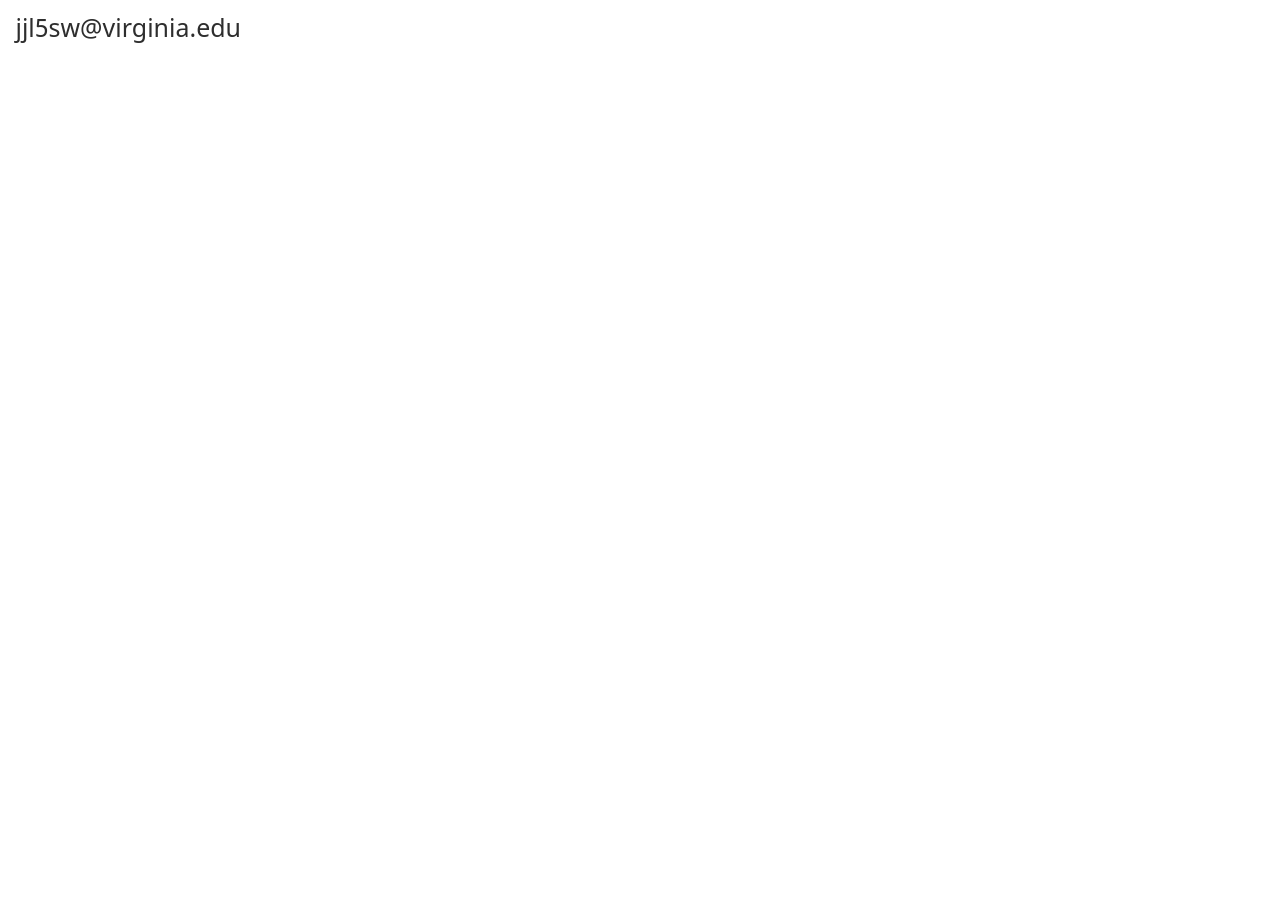
<file: images/email.html>
<!DOCTYPE html>
<html>
  <head>
    <meta charset="UTF-8">
    <title>email</title>
  </head>
  <body>
  <img src="email.png" alt=">https://www-cs-faculty.stanford.edu/~knuth/email.html">
  
  </body>
</html>
</file>
<file: css/site.css>
:root {
  color-scheme: light;
  font-family: "Open Sans", Arial, sans-serif;
  color: #505A6C;
  background: #ffffff;
}

* { box-sizing: border-box; }

body { margin: 0; font-size: .9375rem; line-height: 1.65; }

a {
  color: inherit;
  text-decoration-color: #777;
  text-underline-offset: .2em;
}

a:hover { text-decoration-color: currentColor; }

a:focus-visible { outline: 2px solid currentColor; outline-offset: 3px; }

.container { width: min(100% - 2.25rem, 1068px); margin-inline: auto; }

.skip-link {
  position: absolute;
  top: -6rem;
  left: 1rem;
  padding: .5rem 1rem;
  background: #fff;
  z-index: 1;
}

.skip-link:focus { top: 1rem; }

.home-content {
  max-width: 35rem;
  padding-block: clamp(2.5rem, calc(10vh - 1rem), 5rem) 4rem;
}

h1 { margin: 0 0 1.5rem; font-size: 1.375rem; font-weight: 400; line-height: 1.3; }

.home-content p { margin: 0 0 1.5rem; }

.home-content p:last-child { margin-bottom: 0; }

.keep-together { white-space: nowrap; }

.publications-content { max-width: 760px; padding-block: 2.5rem 5rem; }

.publications-content > p:not(.back-home) { margin: -.7rem 0 2rem; }

.back-home { margin-top: 2rem; }

.publication-list { list-style: none; margin: 0; padding: 0; }

.publication-list li { margin: 0; padding: 1.1rem 0; border-top: 1px solid #e6e6e6; }

.publication-list li:first-child { border-top: 0; }

.publication-list p { margin: .1rem 0; font-size: .875rem; }

.publication-list p.title { margin-bottom: .35rem; font-size: .9375rem; }

.publication-list strong { font-weight: 600; }

.publication-list a { overflow-wrap: anywhere; }

@media (max-width: 600px) {
  .home-content {
    width: calc(100% - 4.5rem);
    padding-block-start: 3rem;
    font-size: .875rem;
  }

  .home-content h1 { font-size: 1.25rem; }
}

@media (max-width: 500px) {
  .publications-content { padding-top: 2rem; }
}
</file>
<file: css/style2.css>
body{
  margin:12px;
  font:1.3em "";
/*   text-rendering: optimizeLegibility;  */
  line-height:1.4;
  text-align:left;
  color:#333;
/*   -webkit-font-smoothing: antialiased; */
  /* background-color:#eee; */
/*   background-color:#f9f9f9; */
  background-color:#fafafa;
}

.wrap .grid,
.grid.wrap{max-width:810px;margin:0 auto}
/* .unit{box-sizing:border-box}
.unit{float:left;width:100%;padding:0px}.grid
.grid.wrap{max-width:150px;margin:0 auto}.grid .whole,
.grid:after{display:table;content:""}
.grid:after{clear:both} */
 
.post,.unit.single-post-excerpt{
  padding-top:10px;
  padding-bottom:0px;
  padding-left:12px;
  padding-right:10px;
  background-color:#ffffff;
  -webkit-box-shadow:0px 0px 12px #DDDDDD; 
  box-shadow:0px 0px 12px #DDDDDD;
  border-radius:0px;
  /* transition:all 0.1s; */
  border:10px solid transparent
}


.button {
background-color: #white; /* Green */
border: 1px solid #3c00ff; /* Green */
color: 3c00ff;
padding: 2.5px 5px;
text-align: center;
text-decoration: none;
display: inline-block;
font-size: 11px;
margin: 0px 0px;
cursor: pointer;
-webkit-transition-duration: 0.4s; /* Safari */
transition-duration: 0.4s;
}

.button:hover {
background-color: #ff005d; /* Green */
border: 1px solid #ff005d; /* Green */
color: white;
}

.button1 {border-radius: 6px;}

@font-face{font-family:'FontAwesome';src:url('../font/fontawesome-webfont.eot?v=3.2.1');src:url('../font/fontawesome-webfont.eot?#iefix&v=3.2.1') format('embedded-opentype'),url('../font/fontawesome-webfont.woff?v=3.2.1') format('woff'),url('../font/fontawesome-webfont.ttf?v=3.2.1') format('truetype'),url('../font/fontawesome-webfont.svg#fontawesomeregular?v=3.2.1')

  

.navbar {
  overflow: hidden;
  background-color: #333;
  position: fixed;
  top: 0;
  width: 100%;
}

.navbar br{
  float: left;
  color: #f2f2f2;
  padding: 1px 1px;
}
  
  
#grad1 {
  height: 100px;
  background-color: #f9f9f9; /* For browsers that do not support gradients */
  background-image: linear-gradient(to right, #33ECFF, #5B33FF); /* Standard syntax (must be last) */
  position: relative;
  z-index: 10;
/*   border-radius:-5px;s
  border:-5ppx solid transparent;
  padding:-5ppx; */
}
</file>
